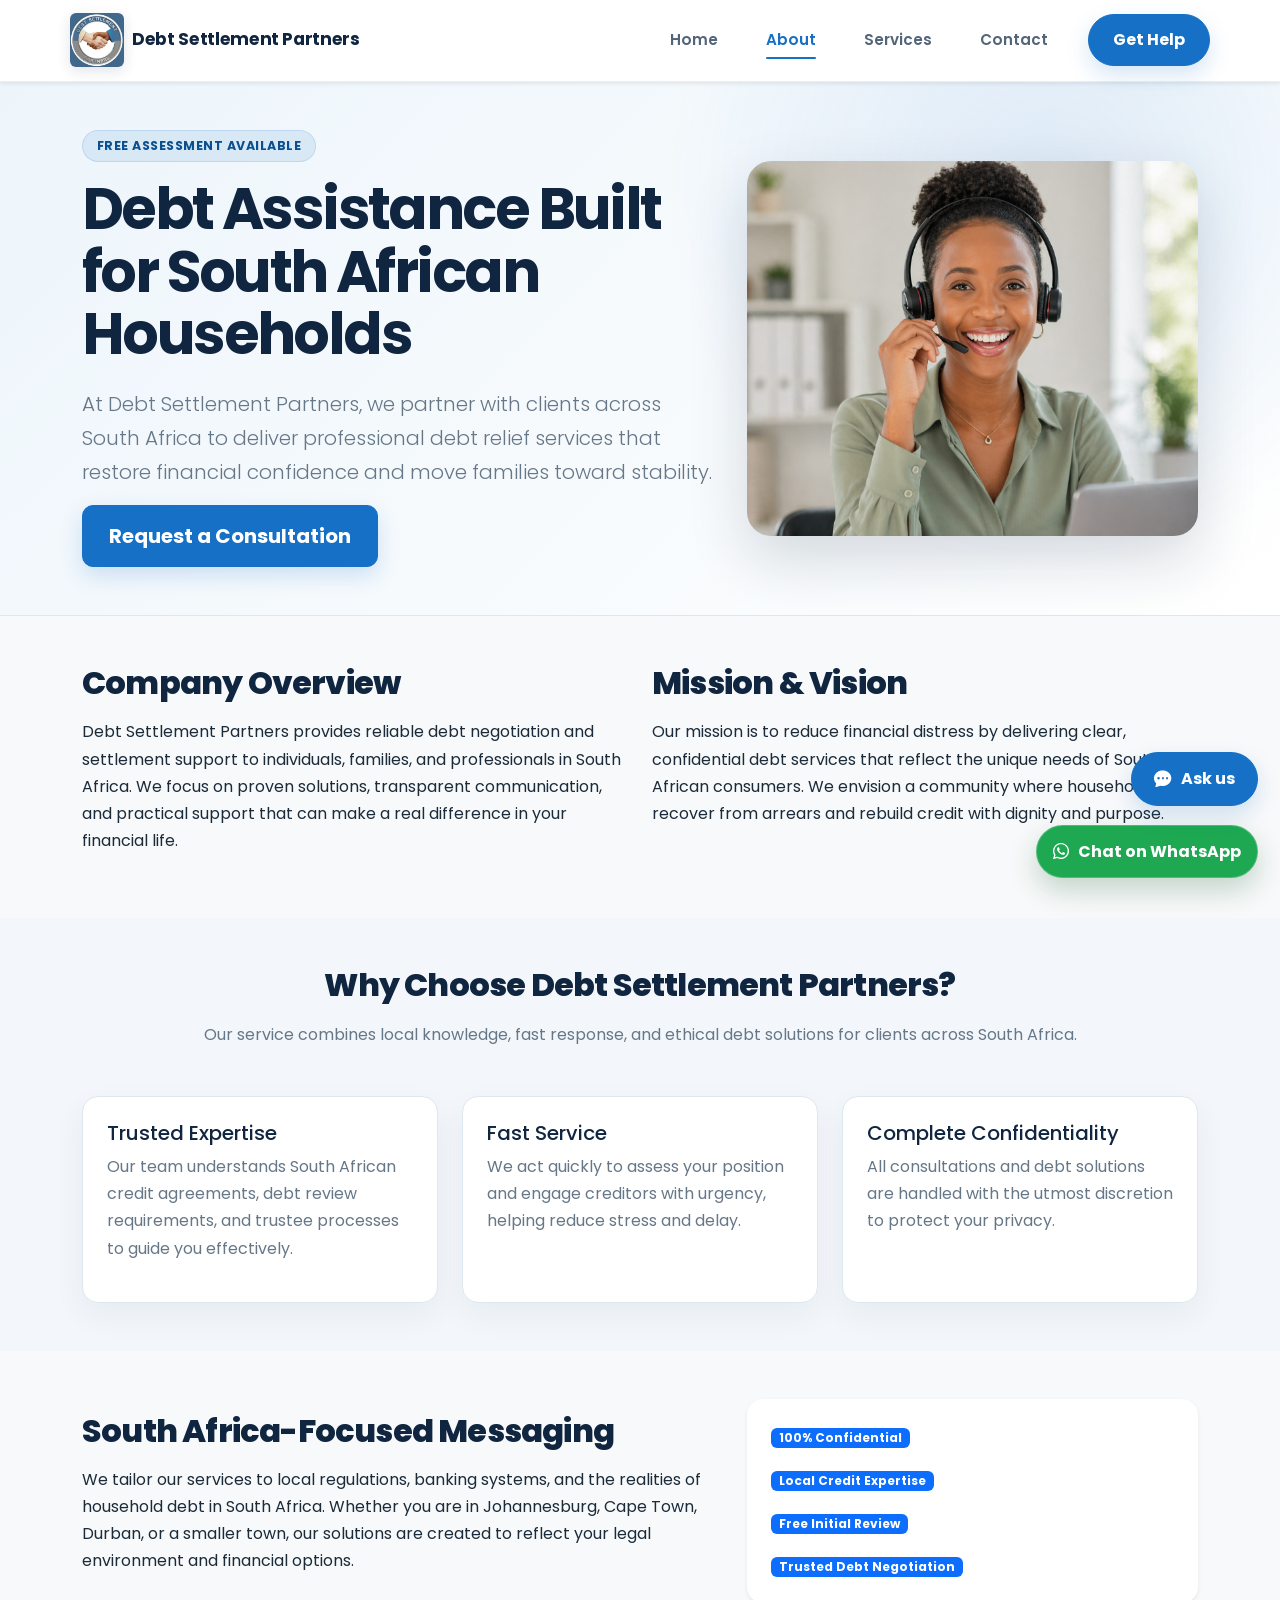
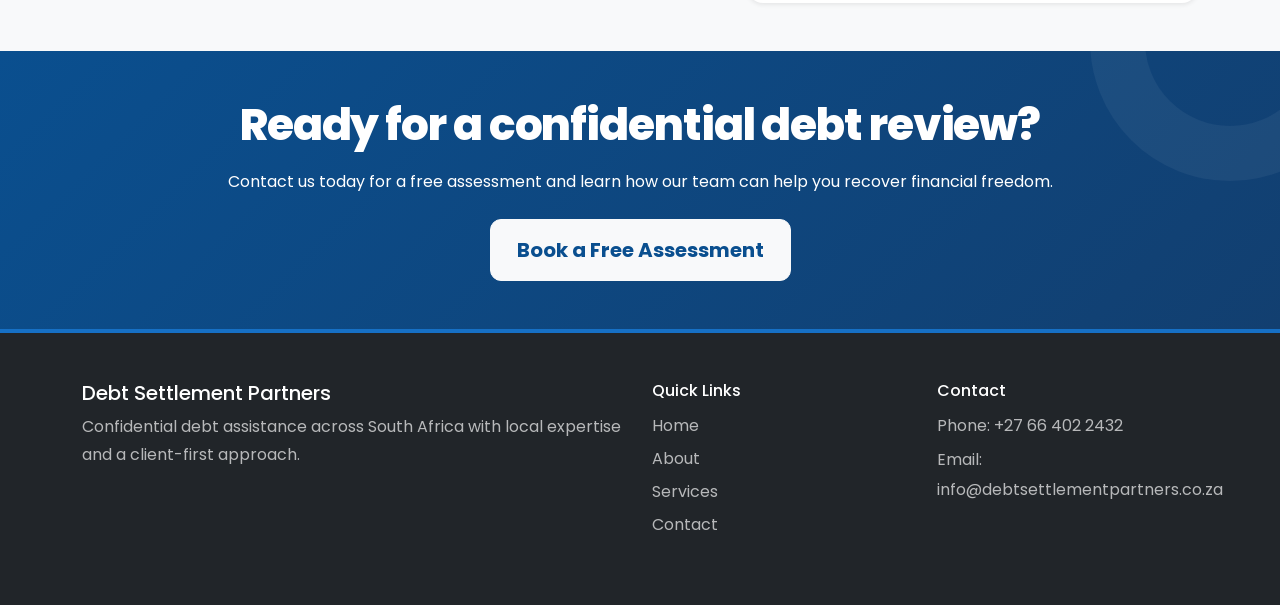
<file: about.html>
<!DOCTYPE html>
<html lang="en">
<head>
  <meta charset="UTF-8">
  <meta name="viewport" content="width=device-width, initial-scale=1.0">
  <title>About Us | Debt Settlement Partners</title>
  <link rel="icon" type="image/png" href="./images/favicon2.png">
  <meta name="description" content="Learn about Debt Settlement Partners, South Africa's debt assistance partner offering confidential, fast, local relief through mediation and settlement services.">
  <link rel="preconnect" href="https://fonts.googleapis.com">
  <link rel="preconnect" href="https://fonts.gstatic.com" crossorigin>
  <link href="https://fonts.googleapis.com/css2?family=Poppins:wght@300;400;500;600;700&display=swap" rel="stylesheet">
  <link href="https://cdn.jsdelivr.net/npm/bootstrap@5.3.2/dist/css/bootstrap.min.css" rel="stylesheet">
  <link rel="stylesheet" href="https://cdn.jsdelivr.net/npm/bootstrap-icons@1.11.4/font/bootstrap-icons.css">
  <link rel="stylesheet" href="css/style.css">
</head>
<body>
  <header class="site-header sticky-top bg-white shadow-sm">
  <nav class="navbar navbar-expand-lg container py-2">
    
    <!-- Logo -->
    <a class="navbar-brand logo-left d-flex align-items-center fw-bold text-dark" href="index.html">
      <img src="images/Screenshot_17-4-2026_103046_debtsettlementpartners.co.za.jpeg" 
           alt="DSP Logo" 
           class="img-fluid me-2 img-fluid rounded"
           style="max-width: 60px;">
      <span>Debt Settlement Partners</span>
    </a>


    <!-- Toggle Button -->
    <button class="navbar-toggler border-0" 
            type="button" 
            data-bs-toggle="collapse" 
            data-bs-target="#mainNavbar" 
            aria-controls="mainNavbar" 
            aria-expanded="false" 
            aria-label="Toggle navigation">
      <span class="navbar-toggler-icon"></span>
    </button>

    <!-- Nav Links -->
    <div class="collapse navbar-collapse" id="mainNavbar">
      <ul class="navbar-nav ms-auto align-items-lg-center gap-lg-3">
        <li class="nav-item">
          <a class="nav-link active fw-semibold" href="index.html">Home</a>
        </li>
        <li class="nav-item">
          <a class="nav-link fw-semibold" href="about.html">About</a>
        </li>
        <li class="nav-item">
          <a class="nav-link fw-semibold" href="services.html">Services</a>
        </li>
        <li class="nav-item">
          <a class="nav-link fw-semibold" href="contact.html">Contact</a>
        </li>

        <!-- CTA Button -->
        <li class="nav-item mt-2 mt-lg-0">
          <a href="contact.html" class="btn btn-primary px-4">
            Get Help
          </a>
        </li>
      </ul>
    </div>

  </nav>
</header>

  <main>
    <section class="page-hero py-5">
  <div class="container">
    <div class="row align-items-center gy-4">
      
      <!-- TEXT -->
      <div class="col-lg-7">
        <span class="badge badge-soft-primary mb-3">Free Assessment Available</span>
        <h1 class="display-5 fw-bold">Debt Assistance Built for South African Households</h1>
        <p class="lead text-muted">
          At Debt Settlement Partners, we partner with clients across South Africa to deliver professional debt relief services that restore financial confidence and move families toward stability.
        </p>
        <a href="contact.html" class="btn btn-primary btn-lg">Request a Consultation</a>
      </div>

      <!-- IMAGE -->
      <div class="col-lg-5 text-center">
        <img src="images/callcenter lady.png" class="img-fluid modern-img" alt="Customer Support">
      </div>

    </div>
  </div>
</section>

    <section class="company-overview py-5 bg-light">
      <div class="container">
        <div class="row gy-4">
          <div class="col-lg-6">
            <h2>Company Overview</h2>
            <p>Debt Settlement Partners provides reliable debt negotiation and settlement support to individuals, families, and professionals in South Africa. We focus on proven solutions, transparent communication, and practical support that can make a real difference in your financial life.</p>
          </div>
          <div class="col-lg-6">
            <h2>Mission &amp; Vision</h2>
            <p>Our mission is to reduce financial distress by delivering clear, confidential debt services that reflect the unique needs of South African consumers. We envision a community where households can recover from arrears and rebuild credit with dignity and purpose.</p>
          </div>
        </div>
      </div>
    </section>

    <section class="why-choose-us py-5">
      <div class="container">
        <div class="text-center mb-5">
          <h2>Why Choose Debt Settlement Partners?</h2>
          <p class="text-muted">Our service combines local knowledge, fast response, and ethical debt solutions for clients across South Africa.</p>
        </div>
        <div class="row g-4">
          <div class="col-md-4">
            <div class="info-card p-4 rounded-4 shadow-sm h-100">
              <h3 class="h5">Trusted Expertise</h3>
              <p>Our team understands South African credit agreements, debt review requirements, and trustee processes to guide you effectively.</p>
            </div>
          </div>
          <div class="col-md-4">
            <div class="info-card p-4 rounded-4 shadow-sm h-100">
              <h3 class="h5">Fast Service</h3>
              <p>We act quickly to assess your position and engage creditors with urgency, helping reduce stress and delay.</p>
            </div>
          </div>
          <div class="col-md-4">
            <div class="info-card p-4 rounded-4 shadow-sm h-100">
              <h3 class="h5">Complete Confidentiality</h3>
              <p>All consultations and debt solutions are handled with the utmost discretion to protect your privacy.</p>
            </div>
          </div>
        </div>
      </div>
    </section>

    <section class="south-africa-focus py-5 bg-light">
      <div class="container">
        <div class="row align-items-center gy-4">
          <div class="col-lg-7">
            <h2>South Africa-Focused Messaging</h2>
            <p>We tailor our services to local regulations, banking systems, and the realities of household debt in South Africa. Whether you are in Johannesburg, Cape Town, Durban, or a smaller town, our solutions are created to reflect your legal environment and financial options.</p>
          </div>
          <div class="col-lg-5">
            <div class="badge-list p-4 rounded-4 shadow-sm bg-white">
              <div class="mb-3">
                <span class="badge bg-primary">100% Confidential</span>
              </div>
              <div class="mb-3">
                <span class="badge bg-primary">Local Credit Expertise</span>
              </div>
              <div class="mb-3">
                <span class="badge bg-primary">Free Initial Review</span>
              </div>
              <div>
                <span class="badge bg-primary">Trusted Debt Negotiation</span>
              </div>
            </div>
          </div>
        </div>
      </div>
    </section>

    <section class="conversion-banner py-5 text-white text-center">
      <div class="container">
        <h2>Ready for a confidential debt review?</h2>
        <p class="mb-4">Contact us today for a free assessment and learn how our team can help you recover financial freedom.</p>
        <a href="contact.html" class="btn btn-light btn-lg">Book a Free Assessment</a>
      </div>
    </section>
  </main>

  <footer class="site-footer py-5 bg-dark text-white">
    <div class="container">
      <div class="row gy-4">
        <div class="col-md-6">
          <h3 class="h5">Debt Settlement Partners</h3>
          <p>Confidential debt assistance across South Africa with local expertise and a client-first approach.</p>
        </div>
        <div class="col-md-3">
          <h4 class="h6">Quick Links</h4>
          <ul class="list-unstyled">
            <li><a href="index.html" class="footer-link">Home</a></li>
            <li><a href="about.html" class="footer-link">About</a></li>
            <li><a href="services.html" class="footer-link">Services</a></li>
            <li><a href="contact.html" class="footer-link">Contact</a></li>
          </ul>
        </div>
        <div class="col-md-3">
          <h4 class="h6">Contact</h4>
          <p class="mb-1">Phone: <a href="tel:+27664022432" class="footer-link">+27 66 402 2432</a></p>
          <p class="mb-0">Email: <a href="mailto:info@debtsettlementpartners.co.za" class="footer-link">info@debtsettlementpartners.co.za</a></p>
        </div>
      </div>
    </div>
  </footer>

  <a href="https://wa.me/27664022432" class="whatsapp-float" target="_blank" rel="noopener noreferrer" aria-label="Contact on WhatsApp">
    <i class="bi bi-whatsapp"></i>
    <span>Chat on WhatsApp</span>
  </a>

  <script src="https://cdn.jsdelivr.net/npm/bootstrap@5.3.2/dist/js/bootstrap.bundle.min.js"></script>
  <script src="js/script.js"></script>
</body>
</html>
</file>
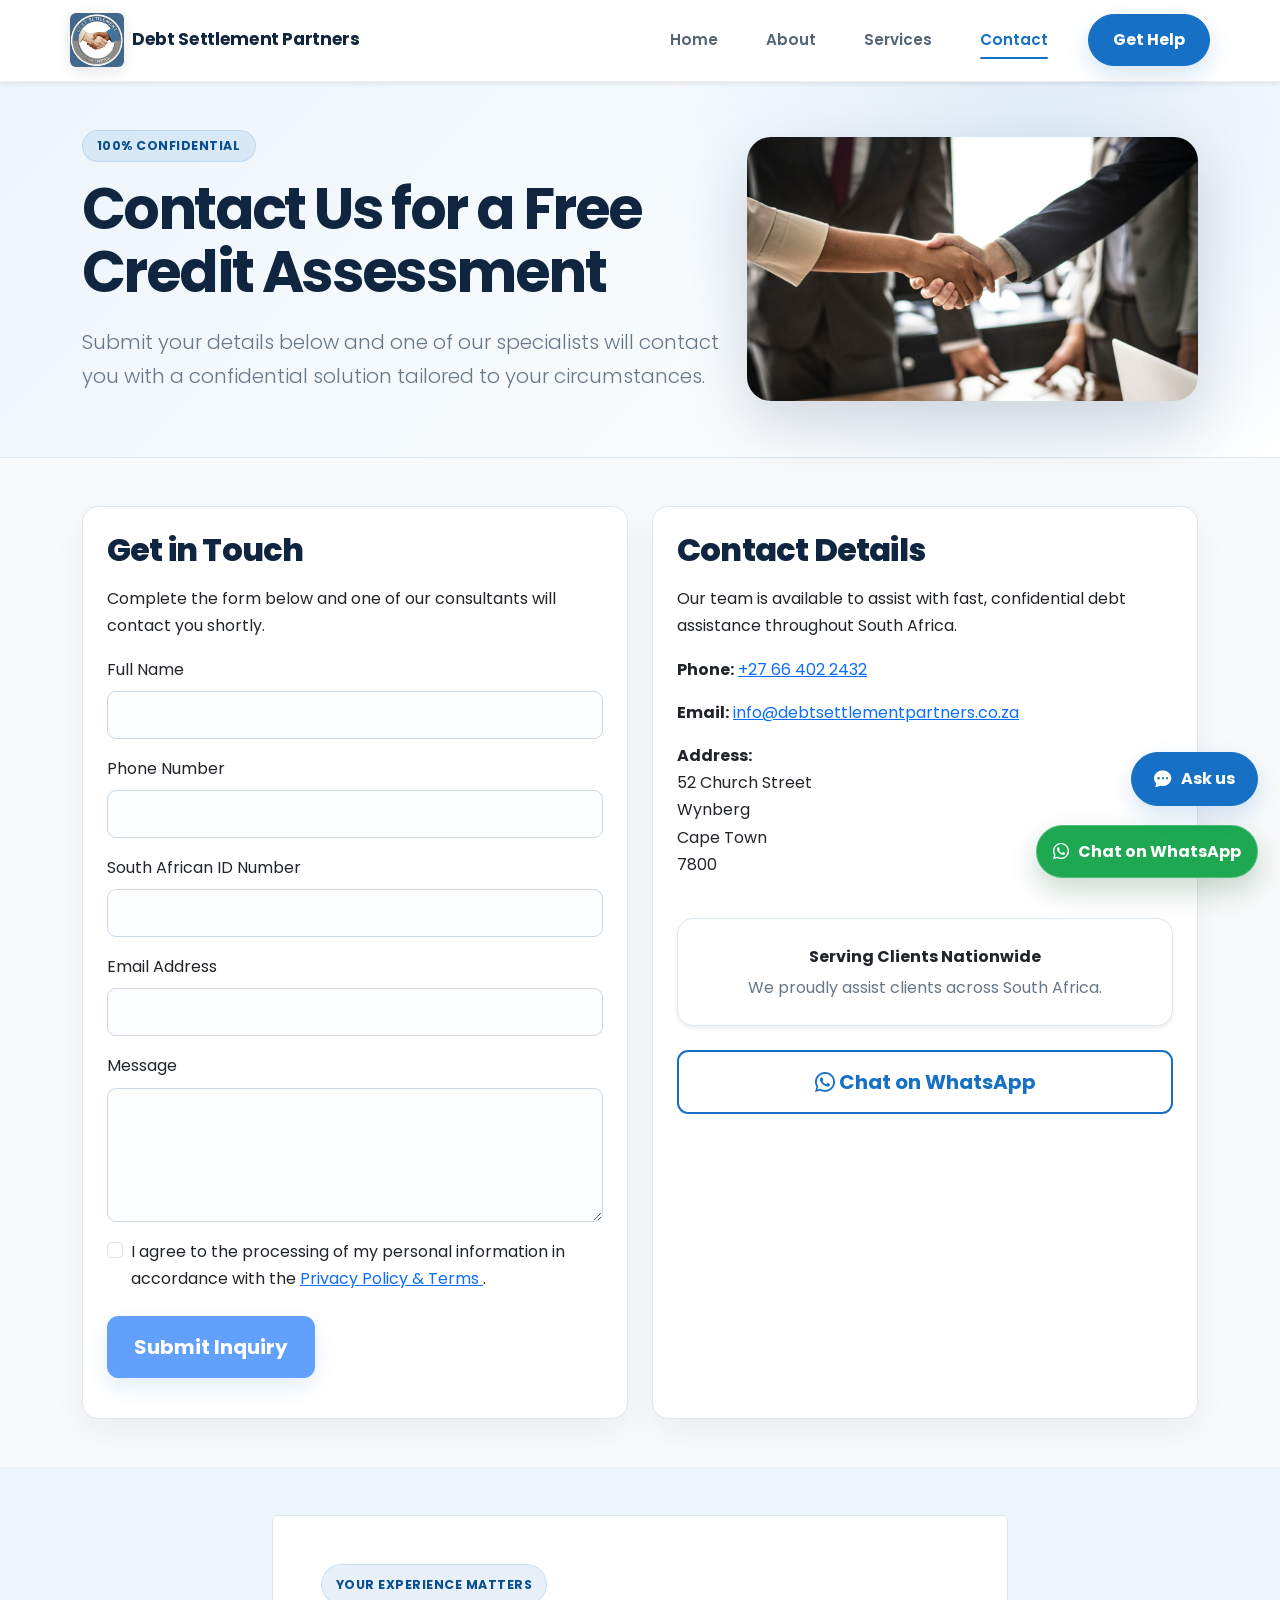
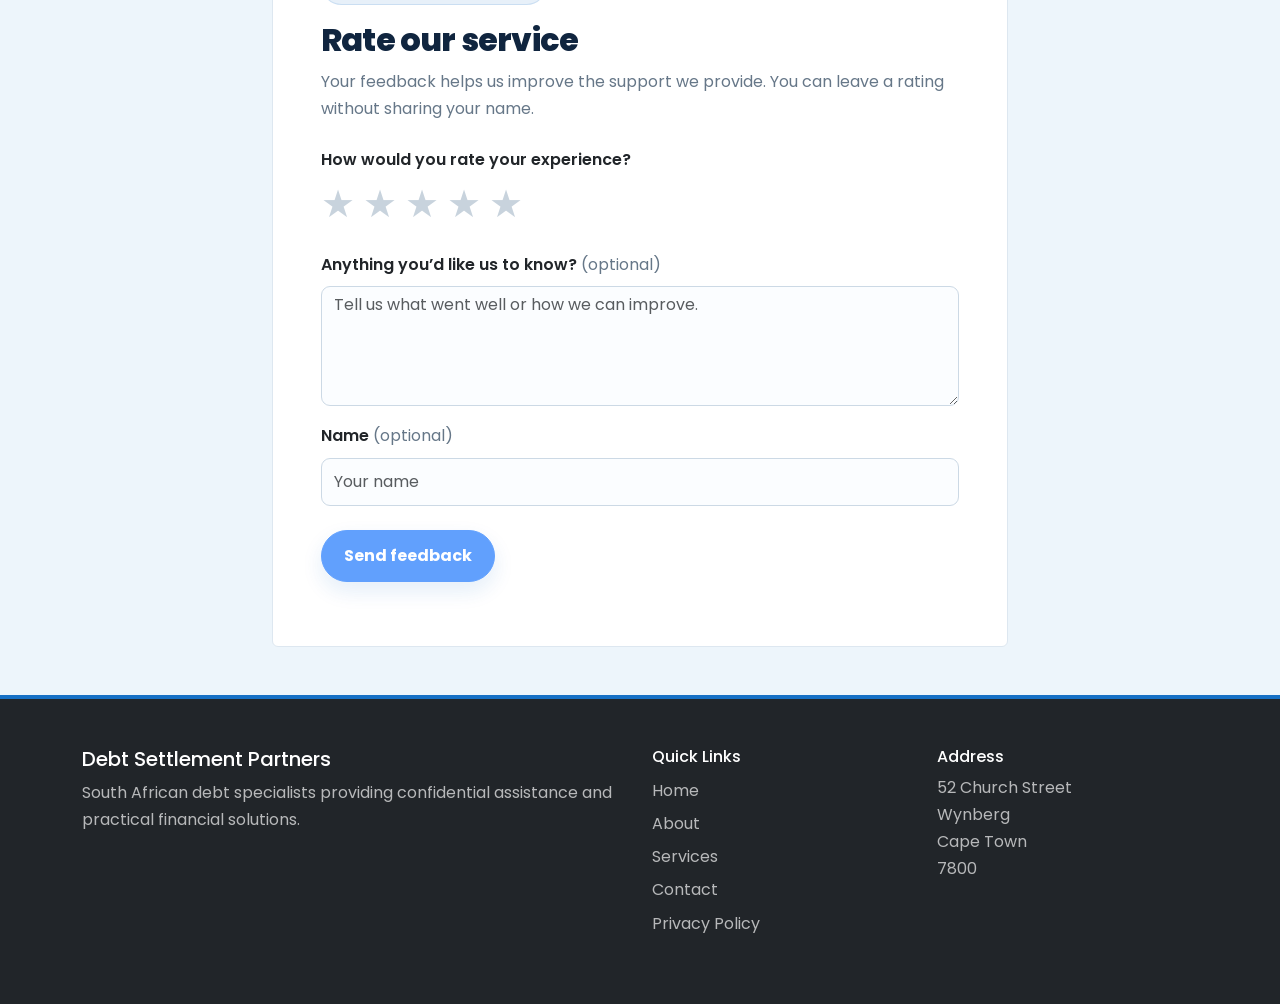
<file: contact.html>
<!DOCTYPE html>
<html lang="en">
<head>
  <meta charset="UTF-8">
  <meta name="viewport" content="width=device-width, initial-scale=1.0">
  <title>Contact | Debt Settlement Partners</title>

  <link rel="icon" type="image/png" href="./images/favicon2.png">

  <meta name="description" content="Contact Debt Settlement Partners to schedule a free debt assessment in South Africa. Secure, confidential debt advice and support.">

  <link rel="preconnect" href="https://fonts.googleapis.com">
  <link rel="preconnect" href="https://fonts.gstatic.com" crossorigin>

  <link href="https://fonts.googleapis.com/css2?family=Poppins:wght@300;400;500;600;700&display=swap" rel="stylesheet">

  <link href="https://cdn.jsdelivr.net/npm/bootstrap@5.3.2/dist/css/bootstrap.min.css" rel="stylesheet">

  <link rel="stylesheet" href="https://cdn.jsdelivr.net/npm/bootstrap-icons@1.11.4/font/bootstrap-icons.css">

  <link rel="stylesheet" href="css/style.css">
</head>

<body>

<header class="site-header sticky-top bg-white shadow-sm">

  <nav class="navbar navbar-expand-lg container py-2">

    <a class="navbar-brand logo-left d-flex align-items-center fw-bold text-dark" href="index.html">

      <img src="images/Screenshot_17-4-2026_103046_debtsettlementpartners.co.za.jpeg"
           alt="DSP Logo"
           class="img-fluid rounded me-2"
           style="max-width:60px;">

      <span>Debt Settlement Partners</span>

    </a>

    <button class="navbar-toggler border-0"
            type="button"
            data-bs-toggle="collapse"
            data-bs-target="#mainNavbar">

      <span class="navbar-toggler-icon"></span>

    </button>

    <div class="collapse navbar-collapse" id="mainNavbar">

      <ul class="navbar-nav ms-auto align-items-lg-center gap-lg-3">

        <li class="nav-item">
          <a class="nav-link active fw-semibold" href="index.html">Home</a>
        </li>

        <li class="nav-item">
          <a class="nav-link fw-semibold" href="about.html">About</a>
        </li>

        <li class="nav-item">
          <a class="nav-link fw-semibold" href="services.html">Services</a>
        </li>

        <li class="nav-item">
          <a class="nav-link fw-semibold" href="contact.html">Contact</a>
        </li>

        <li class="nav-item mt-2 mt-lg-0">
          <a href="contact.html" class="btn btn-primary px-4">
            Get Help
          </a>
        </li>

      </ul>

    </div>

  </nav>

</header>

<main>

<section class="page-hero py-5">

<div class="container">

<div class="row align-items-center gy-4">

<div class="col-lg-7">

<span class="badge badge-soft-primary mb-3">
100% Confidential
</span>

<h1 class="display-5 fw-bold">
Contact Us for a Free Credit Assessment
</h1>

<p class="lead text-muted">

Submit your details below and one of our specialists will contact you
with a confidential solution tailored to your circumstances.

</p>

</div>

<div class="col-lg-5 text-center">

<img src="images/the-81-rules-of-handshake-etiquette.jpg"
     class="img-fluid modern-img"
     alt="Customer Support">

</div>

</div>

</div>

</section>

<section class="contact-section py-5 bg-light">

<div class="container">

<div class="row g-4">

<div class="col-lg-6">

<div class="card rounded-4 shadow-sm p-4 h-100">

<h2>Get in Touch</h2>

<p>
Complete the form below and one of our consultants will contact you shortly.
</p>

<form id="leadForm"
      action="https://formspree.io/f/mwvaoead"
      method="POST">

<div class="mb-3">

<label class="form-label">Full Name</label>

<input
type="text"
class="form-control"
name="name"
required>

</div>

<div class="mb-3">

<label class="form-label">Phone Number</label>

<input
type="tel"
class="form-control"
name="phone"
required>

</div>

<div class="mb-3">

<label class="form-label">
South African ID Number
</label>

<input
type="text"
class="form-control"
name="id_number"
required>

</div>

<div class="mb-3">

<label class="form-label">
Email Address
</label>

<input
type="email"
class="form-control"
name="email"
required>

</div>

<div class="mb-3">

<label class="form-label">
Message
</label>

<textarea
class="form-control"
name="message"
rows="5"
required></textarea>

</div>

<input type="hidden"
name="_subject"
value="New Debt Settlement Partners Lead">

<input type="hidden"
name="_captcha"
value="false">

<div class="form-check mb-4">

<input
class="form-check-input"
type="checkbox"
id="consentCheck"
required>

<label class="form-check-label" for="consentCheck">

I agree to the processing of my personal information in accordance
with the
<a href="privacy.html">
Privacy Policy & Terms
</a>.

</label>

</div>

<button
type="submit"
id="submitBtn"
class="btn btn-primary btn-lg"
disabled>

Submit Inquiry

</button>

<div id="formMessage" class="mt-3"></div>

</form>

</div>

</div>
          <div class="col-lg-6">

            <div class="card rounded-4 shadow-sm p-4 h-100">

              <h2>Contact Details</h2>

              <p>
                Our team is available to assist with fast, confidential debt
                assistance throughout South Africa.
              </p>

              <ul class="list-unstyled">

                <li class="mb-3">
                  <strong>Phone:</strong>
                  <a href="tel:+27664022432">+27 66 402 2432</a>
                </li>

                <li class="mb-3">
                  <strong>Email:</strong>
                  <a href="mailto:info@debtsettlementpartners.co.za">
                    info@debtsettlementpartners.co.za
                  </a>
                </li>

                <li>
                  <strong>Address:</strong><br>
                  52 Church Street<br>
                  Wynberg<br>
                  Cape Town<br>
                  7800
                </li>

              </ul>

              <div class="map-placeholder rounded-4 mt-4 p-4 bg-white text-center shadow-sm">

                <p class="fw-bold mb-1">
                  Serving Clients Nationwide
                </p>

                <p class="text-muted mb-0">
                  We proudly assist clients across South Africa.
                </p>

              </div>

              <a href="https://wa.me/27664022432"
                 class="btn btn-outline-primary btn-lg mt-4"
                 target="_blank">

                <i class="bi bi-whatsapp"></i>
                Chat on WhatsApp

              </a>

            </div>

          </div>

        </div>

      </div>

    </section>

    <section id="rate-service" class="rating-section py-5">
      <div class="container">
        <div class="row justify-content-center">
          <div class="col-lg-8">
            <div class="card rating-card p-4 p-md-5">
              <span class="badge-soft-primary align-self-start mb-3">Your experience matters</span>
              <h2>Rate our service</h2>
              <p class="text-muted mb-4">Your feedback helps us improve the support we provide. You can leave a rating without sharing your name.</p>

              <form id="serviceRatingForm"
                    action="https://formspree.io/f/mwvaoead"
                    method="POST">
                <fieldset class="mb-4">
                  <legend class="form-label fw-semibold">How would you rate your experience?</legend>
                  <div class="rating-options" role="radiogroup" aria-label="Service rating">
                    <label class="rating-option" data-rating="1" for="rating-1">
                      <input id="rating-1" type="radio" name="rating" value="1 star" required>
                      <span class="rating-star" aria-hidden="true">★</span><span class="visually-hidden">1 star</span>
                    </label>
                    <label class="rating-option" data-rating="2" for="rating-2">
                      <input id="rating-2" type="radio" name="rating" value="2 stars" required>
                      <span class="rating-star" aria-hidden="true">★</span><span class="visually-hidden">2 stars</span>
                    </label>
                    <label class="rating-option" data-rating="3" for="rating-3">
                      <input id="rating-3" type="radio" name="rating" value="3 stars" required>
                      <span class="rating-star" aria-hidden="true">★</span><span class="visually-hidden">3 stars</span>
                    </label>
                    <label class="rating-option" data-rating="4" for="rating-4">
                      <input id="rating-4" type="radio" name="rating" value="4 stars" required>
                      <span class="rating-star" aria-hidden="true">★</span><span class="visually-hidden">4 stars</span>
                    </label>
                    <label class="rating-option" data-rating="5" for="rating-5">
                      <input id="rating-5" type="radio" name="rating" value="5 stars" required>
                      <span class="rating-star" aria-hidden="true">★</span><span class="visually-hidden">5 stars</span>
                    </label>
                  </div>
                </fieldset>

                <div class="mb-3">
                  <label class="form-label fw-semibold" for="ratingFeedback">Anything you’d like us to know? <span class="text-muted fw-normal">(optional)</span></label>
                  <textarea id="ratingFeedback" class="form-control" name="feedback" rows="4" placeholder="Tell us what went well or how we can improve."></textarea>
                </div>

                <div class="mb-4">
                  <label class="form-label fw-semibold" for="ratingName">Name <span class="text-muted fw-normal">(optional)</span></label>
                  <input id="ratingName" class="form-control" type="text" name="name" autocomplete="name" placeholder="Your name">
                </div>

                <input type="hidden" name="_subject" value="New Debt Settlement Partners Service Rating">
                <input type="hidden" name="_captcha" value="false">
                <button id="ratingSubmitBtn" type="submit" class="btn btn-primary" disabled>Send feedback</button>
                <div id="ratingFormMessage" class="mt-3" role="status" aria-live="polite"></div>
              </form>
            </div>
          </div>
        </div>
      </div>
    </section>

</main>

<footer class="site-footer py-5 bg-dark text-white">

<div class="container">

<div class="row gy-4">

<div class="col-md-6">

<h3 class="h5">
Debt Settlement Partners
</h3>

<p>

South African debt specialists providing confidential assistance and
practical financial solutions.

</p>

</div>

<div class="col-md-3">

<h4 class="h6">
Quick Links
</h4>

<ul class="list-unstyled">

<li><a class="footer-link" href="index.html">Home</a></li>

<li><a class="footer-link" href="about.html">About</a></li>

<li><a class="footer-link" href="services.html">Services</a></li>

<li><a class="footer-link" href="contact.html">Contact</a></li>

<li><a class="footer-link" href="privacy.html">Privacy Policy</a></li>

</ul>

</div>

<div class="col-md-3">

<h4 class="h6">
Address
</h4>

<p>

52 Church Street<br>

Wynberg<br>

Cape Town<br>

7800

</p>

</div>

</div>

</div>

</footer>

<a href="https://wa.me/27664022432"
class="whatsapp-float"
target="_blank">

<i class="bi bi-whatsapp"></i>

<span>Chat on WhatsApp</span>

</a>

<script src="https://cdn.jsdelivr.net/npm/bootstrap@5.3.2/dist/js/bootstrap.bundle.min.js"></script>

<script src="js/script.js"></script>

</body>
</html>
</file>
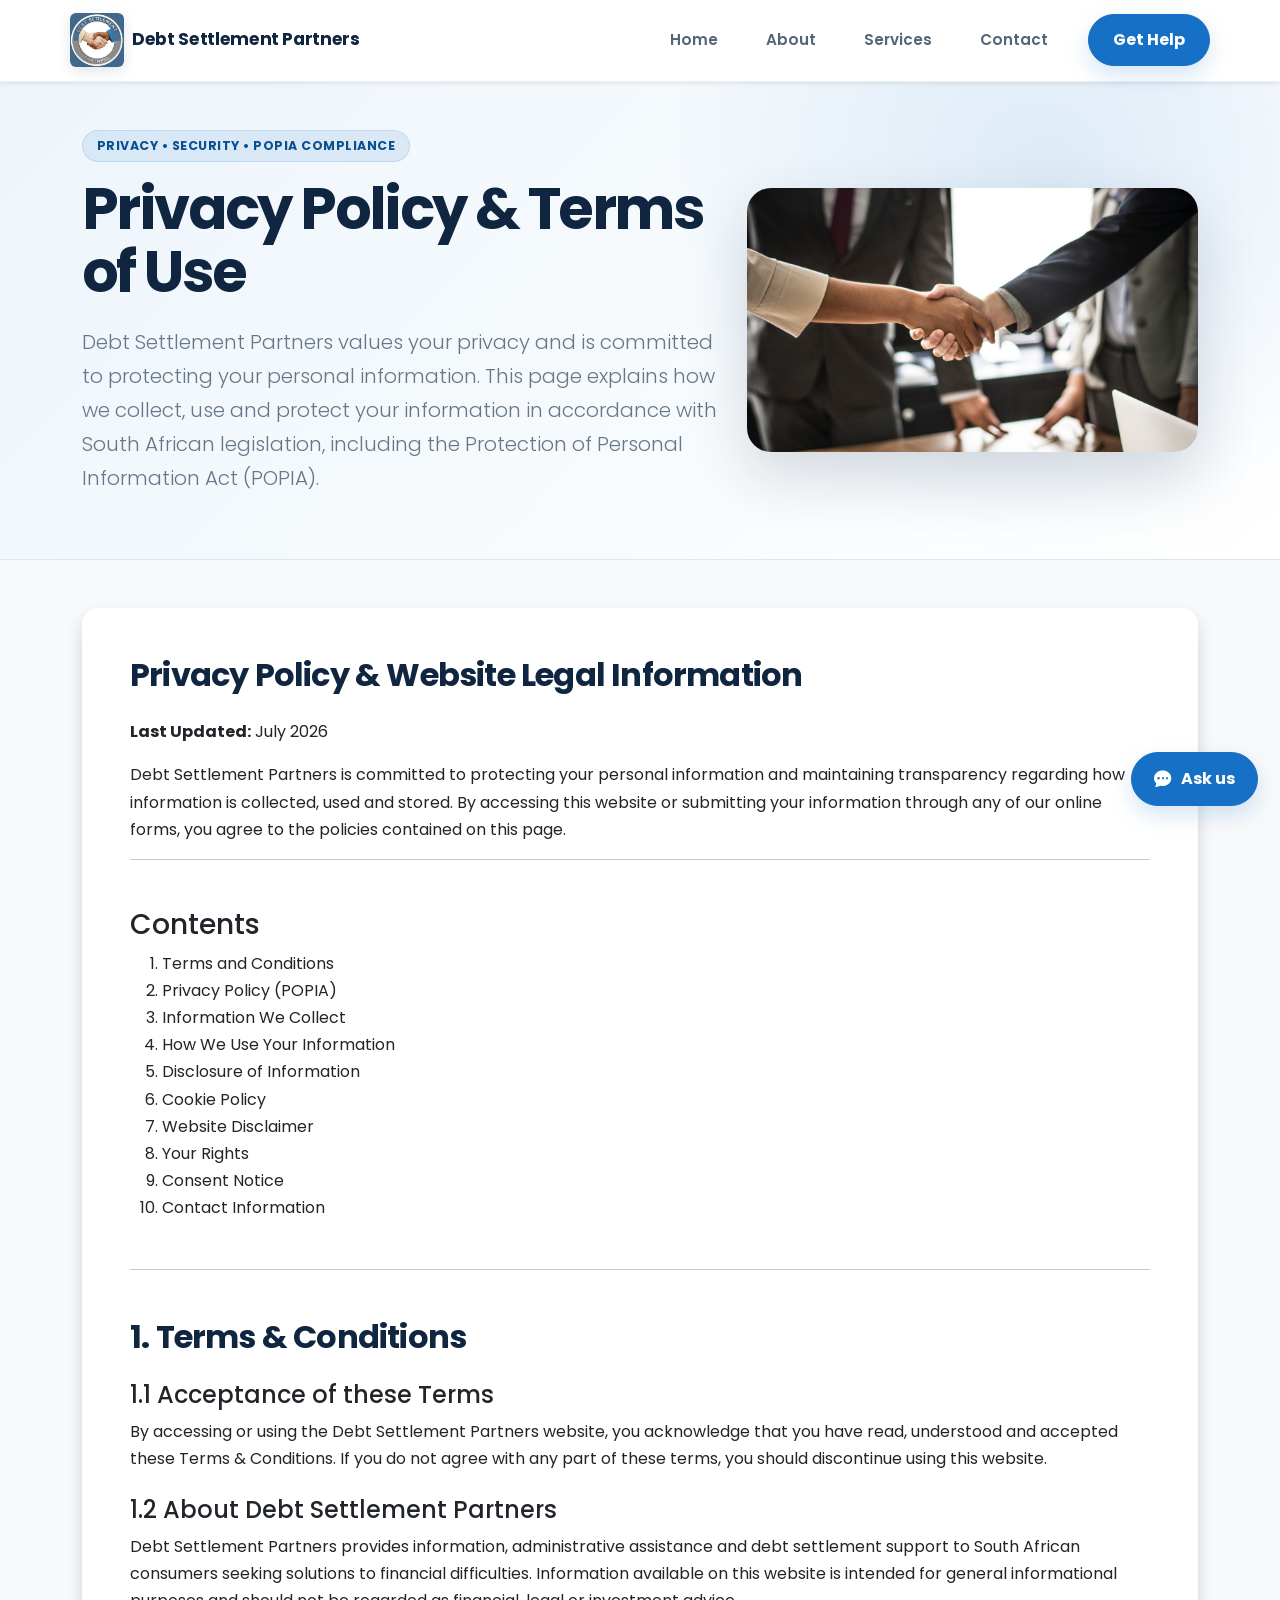
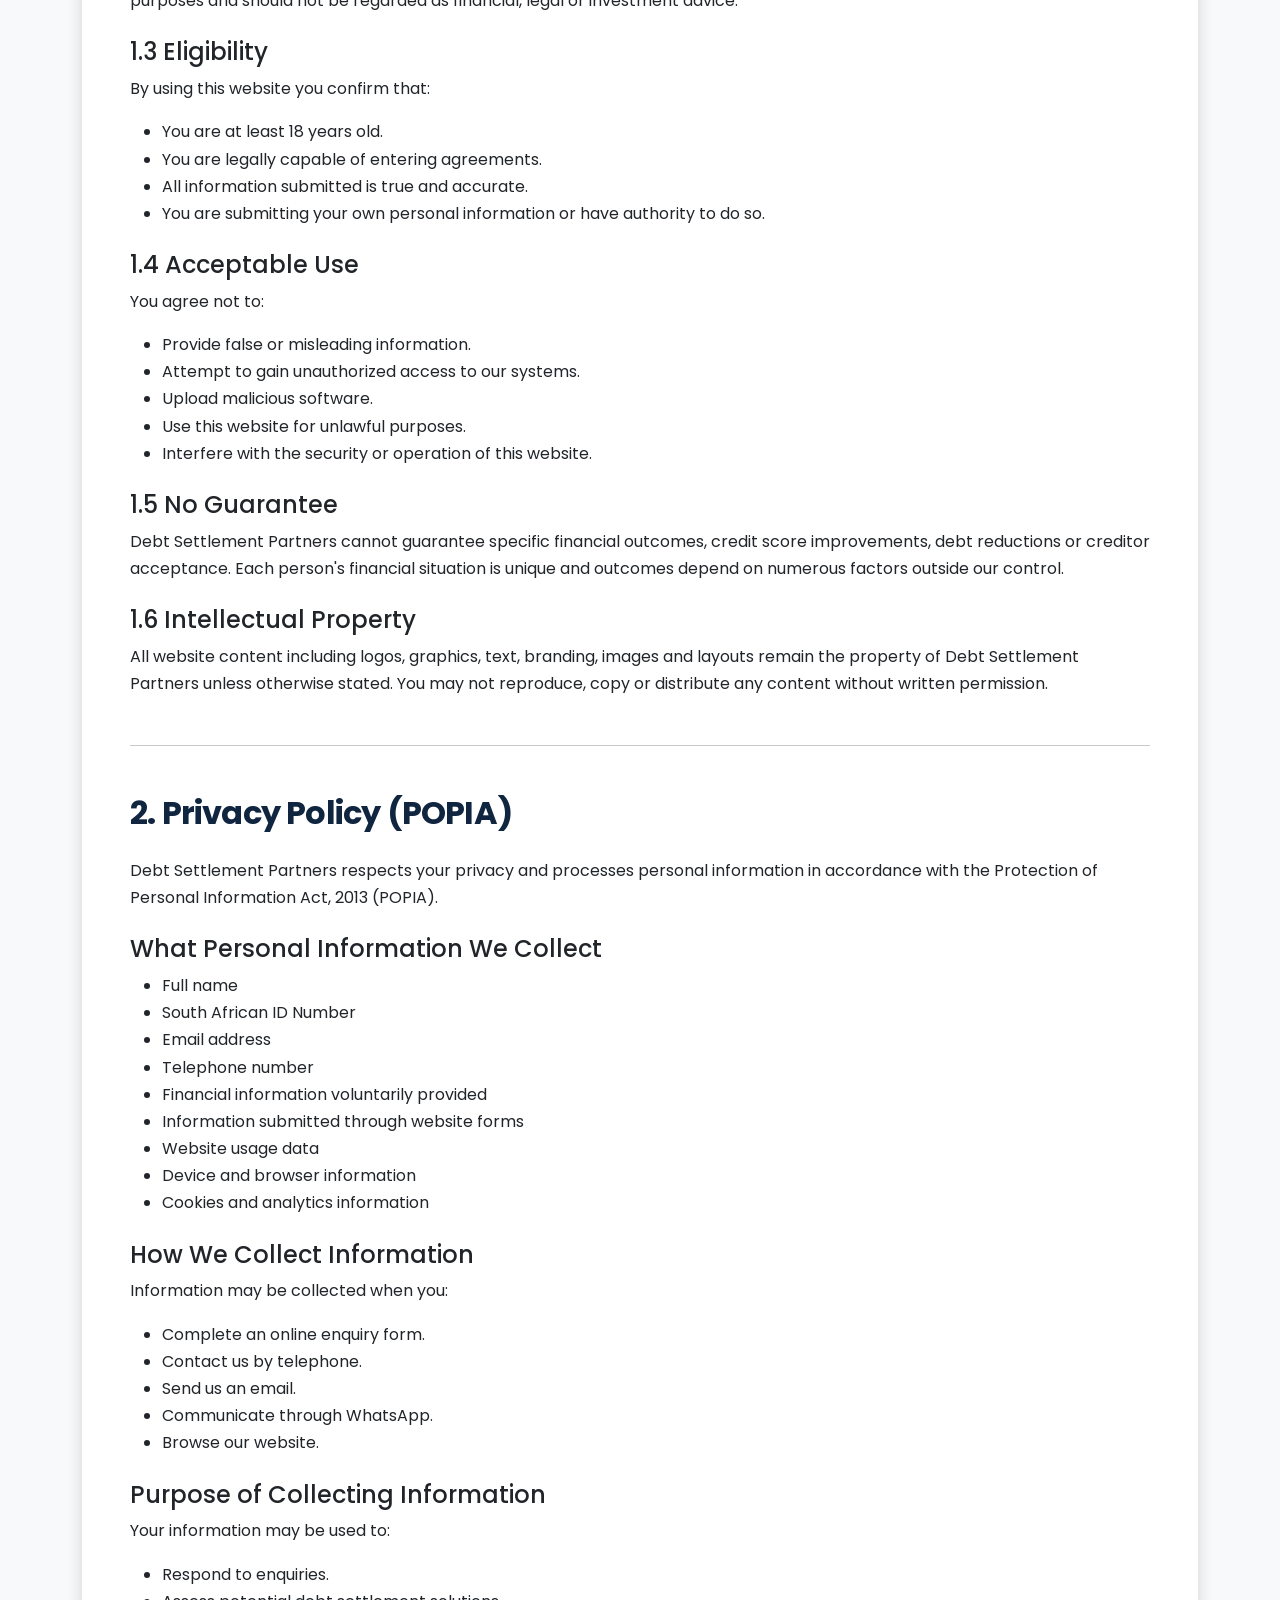
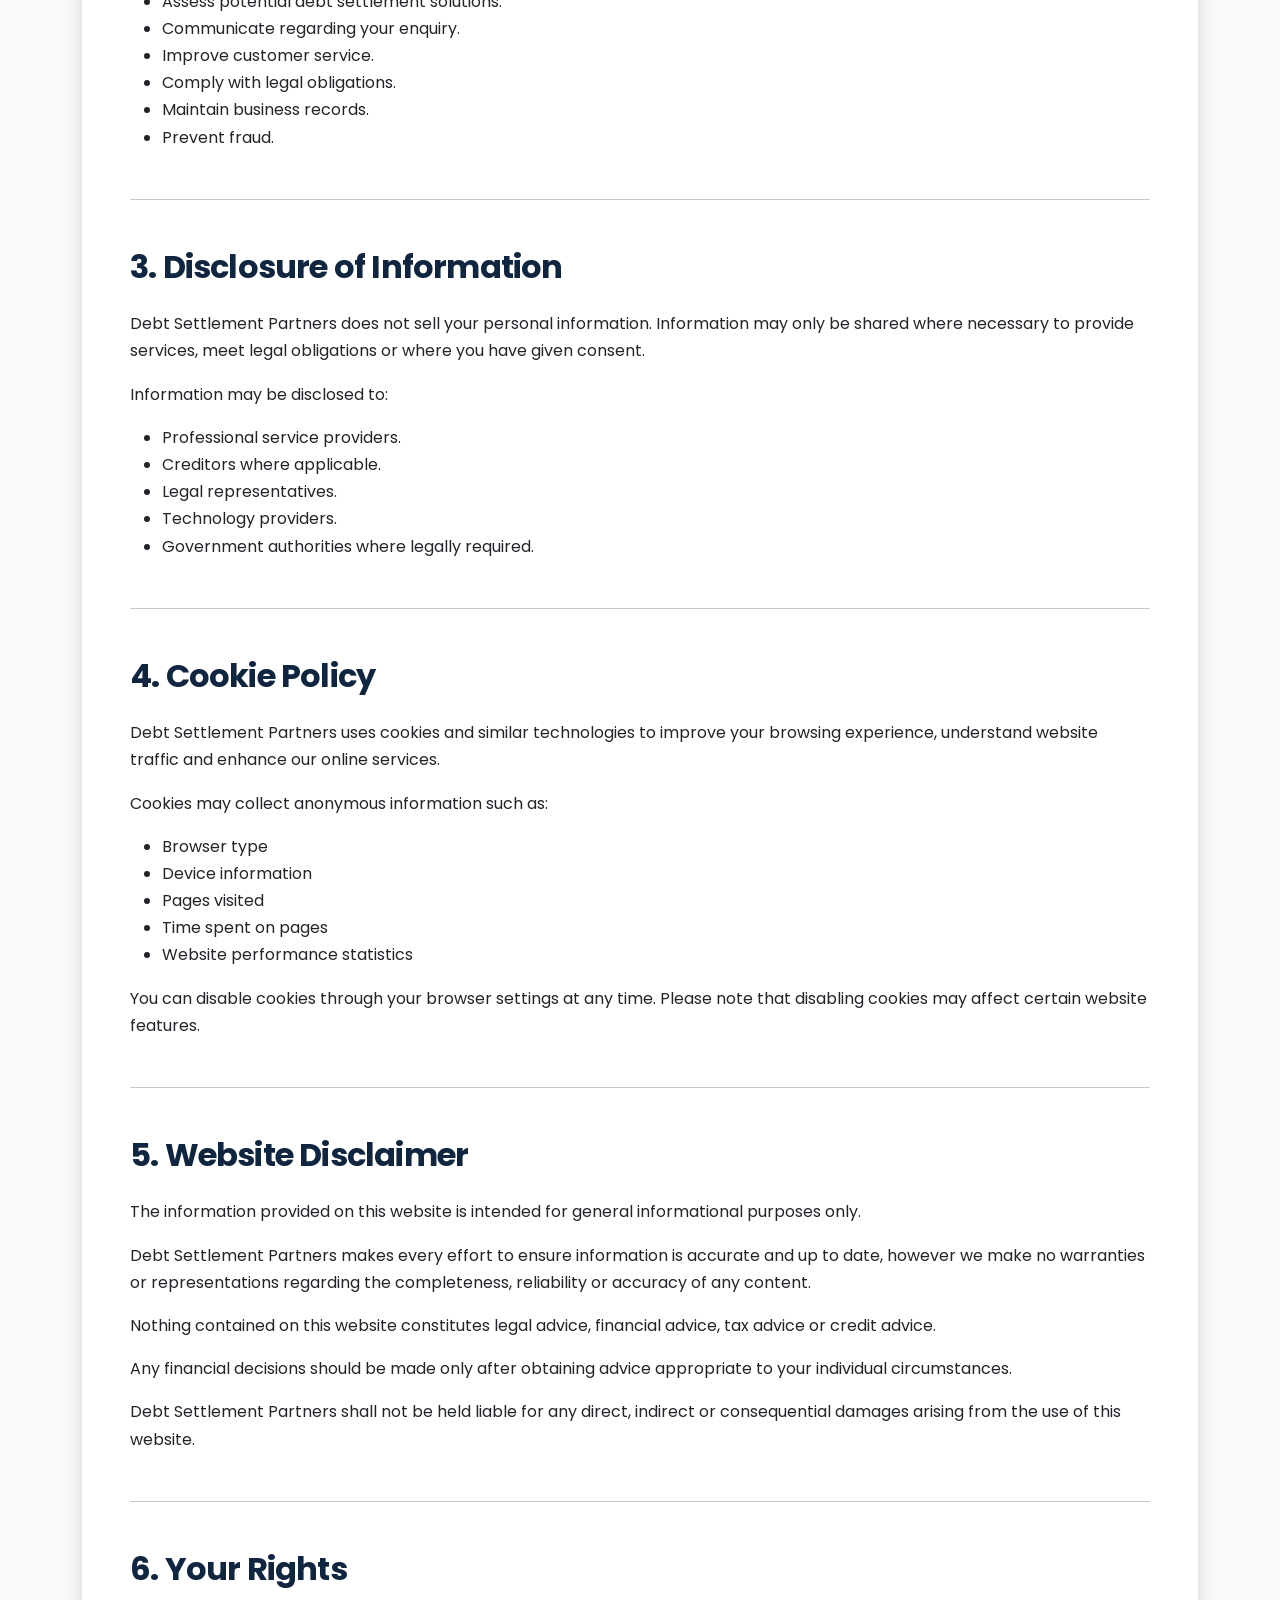
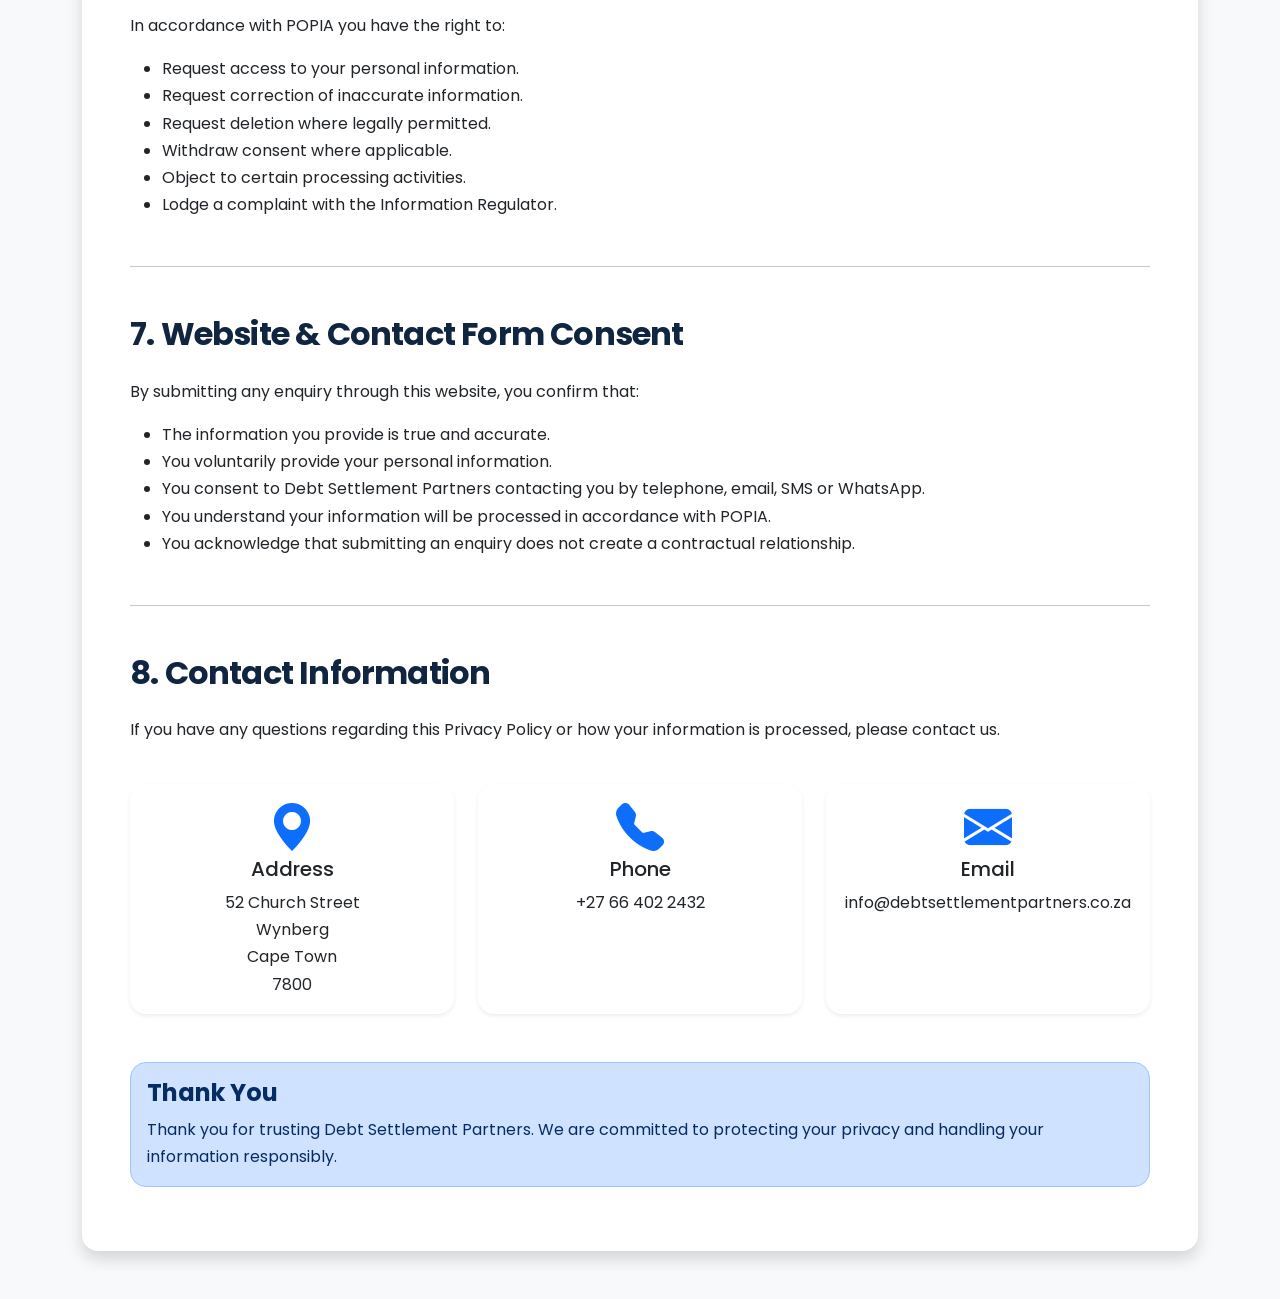
<file: privacy.html>
<!DOCTYPE html>
<html lang="en">
<head>
    <meta charset="UTF-8">
    <meta name="viewport" content="width=device-width, initial-scale=1.0">

    <title>Privacy Policy | Debt Settlement Partners</title>

    <meta name="description" content="Read the Privacy Policy, Terms & Conditions and Website Disclaimer for Debt Settlement Partners. We are committed to protecting your personal information in accordance with South African law and POPIA.">

    <link rel="icon" type="image/png" href="./images/favicon2.png">

    <!-- Google Fonts -->
    <link rel="preconnect" href="https://fonts.googleapis.com">
    <link rel="preconnect" href="https://fonts.gstatic.com" crossorigin>
    <link href="https://fonts.googleapis.com/css2?family=Poppins:wght@300;400;500;600;700&display=swap" rel="stylesheet">

    <!-- Bootstrap -->
    <link href="https://cdn.jsdelivr.net/npm/bootstrap@5.3.2/dist/css/bootstrap.min.css" rel="stylesheet">

    <!-- Bootstrap Icons -->
    <link rel="stylesheet" href="https://cdn.jsdelivr.net/npm/bootstrap-icons@1.11.4/font/bootstrap-icons.css">

    <!-- Your CSS -->
    <link rel="stylesheet" href="css/style.css">
</head>

<body>

<header class="site-header sticky-top bg-white shadow-sm">
    <nav class="navbar navbar-expand-lg container py-2">

        <a class="navbar-brand logo-left d-flex align-items-center fw-bold text-dark" href="index.html">
            <img src="images/Screenshot_17-4-2026_103046_debtsettlementpartners.co.za.jpeg"
                 class="img-fluid rounded me-2"
                 style="max-width:60px;"
                 alt="Debt Settlement Partners">

            <span>Debt Settlement Partners</span>
        </a>

        <button class="navbar-toggler border-0"
                type="button"
                data-bs-toggle="collapse"
                data-bs-target="#mainNavbar">

            <span class="navbar-toggler-icon"></span>

        </button>

        <div class="collapse navbar-collapse" id="mainNavbar">

            <ul class="navbar-nav ms-auto align-items-lg-center gap-lg-3">

                <li class="nav-item">
                    <a class="nav-link fw-semibold" href="index.html">Home</a>
                </li>

                <li class="nav-item">
                    <a class="nav-link fw-semibold" href="about.html">About</a>
                </li>

                <li class="nav-item">
                    <a class="nav-link fw-semibold" href="services.html">Services</a>
                </li>

                <li class="nav-item">
                    <a class="nav-link fw-semibold" href="contact.html">Contact</a>
                </li>

                <li class="nav-item mt-2 mt-lg-0">
                    <a href="contact.html" class="btn btn-primary px-4">
                        Get Help
                    </a>
                </li>

            </ul>

        </div>

    </nav>
</header>

<!-- HERO -->

<section class="page-hero py-5">

    <div class="container">

        <div class="row align-items-center gy-4">

            <div class="col-lg-7">

                <span class="badge badge-soft-primary mb-3">
                    Privacy • Security • POPIA Compliance
                </span>

                <h1 class="display-5 fw-bold">
                    Privacy Policy & Terms of Use
                </h1>

                <p class="lead text-muted">

                    Debt Settlement Partners values your privacy and is committed
                    to protecting your personal information. This page explains
                    how we collect, use and protect your information in accordance
                    with South African legislation, including the Protection of
                    Personal Information Act (POPIA).

                </p>

            </div>

            <div class="col-lg-5 text-center">

                <img src="images/the-81-rules-of-handshake-etiquette.jpg"
                     class="img-fluid modern-img"
                     alt="Privacy Policy">

            </div>

        </div>

    </div>

</section>

<!-- CONTENT -->

<section class="py-5 bg-light">

<div class="container">

<div class="card shadow rounded-4 border-0">

<div class="card-body p-lg-5 p-4">

<h2 class="fw-bold mb-4">
Privacy Policy & Website Legal Information
</h2>

<p>

<strong>Last Updated:</strong> July 2026

</p>

<p>

Debt Settlement Partners is committed to protecting your personal
information and maintaining transparency regarding how information
is collected, used and stored.

By accessing this website or submitting your information through any
of our online forms, you agree to the policies contained on this page.

</p>

<hr>

<h3 class="mt-5">
Contents
</h3>

<ol>

<li>Terms and Conditions</li>

<li>Privacy Policy (POPIA)</li>

<li>Information We Collect</li>

<li>How We Use Your Information</li>

<li>Disclosure of Information</li>

<li>Cookie Policy</li>

<li>Website Disclaimer</li>

<li>Your Rights</li>

<li>Consent Notice</li>

<li>Contact Information</li>

</ol>

<hr class="my-5">

<!-- ================================================= -->
<!-- 1. TERMS & CONDITIONS -->
<!-- ================================================= -->

<h2 class="fw-bold mb-4">
    1. Terms & Conditions
</h2>

<h4 class="mt-4">
    1.1 Acceptance of these Terms
</h4>

<p>

By accessing or using the Debt Settlement Partners website, you acknowledge
that you have read, understood and accepted these Terms & Conditions.

If you do not agree with any part of these terms, you should discontinue
using this website.

</p>

<h4 class="mt-4">
    1.2 About Debt Settlement Partners
</h4>

<p>

Debt Settlement Partners provides information, administrative assistance
and debt settlement support to South African consumers seeking solutions
to financial difficulties.

Information available on this website is intended for general informational
purposes and should not be regarded as financial, legal or investment advice.

</p>

<h4 class="mt-4">
    1.3 Eligibility
</h4>

<p>

By using this website you confirm that:

</p>

<ul>

<li>You are at least 18 years old.</li>

<li>You are legally capable of entering agreements.</li>

<li>All information submitted is true and accurate.</li>

<li>You are submitting your own personal information or have authority to do so.</li>

</ul>

<h4 class="mt-4">
    1.4 Acceptable Use
</h4>

<p>

You agree not to:

</p>

<ul>

<li>Provide false or misleading information.</li>

<li>Attempt to gain unauthorized access to our systems.</li>

<li>Upload malicious software.</li>

<li>Use this website for unlawful purposes.</li>

<li>Interfere with the security or operation of this website.</li>

</ul>

<h4 class="mt-4">
    1.5 No Guarantee
</h4>

<p>

Debt Settlement Partners cannot guarantee specific financial outcomes,
credit score improvements, debt reductions or creditor acceptance.

Each person's financial situation is unique and outcomes depend on numerous
factors outside our control.

</p>

<h4 class="mt-4">
    1.6 Intellectual Property
</h4>

<p>

All website content including logos, graphics, text, branding,
images and layouts remain the property of Debt Settlement Partners
unless otherwise stated.

You may not reproduce, copy or distribute any content without written permission.

</p>

<hr class="my-5">

<!-- ================================================= -->
<!-- 2. PRIVACY POLICY -->
<!-- ================================================= -->

<h2 class="fw-bold mb-4">
    2. Privacy Policy (POPIA)
</h2>

<p>

Debt Settlement Partners respects your privacy and processes personal
information in accordance with the Protection of Personal Information Act,
2013 (POPIA).

</p>

<h4 class="mt-4">
What Personal Information We Collect
</h4>

<ul>

<li>Full name</li>

<li>South African ID Number</li>

<li>Email address</li>

<li>Telephone number</li>

<li>Financial information voluntarily provided</li>

<li>Information submitted through website forms</li>

<li>Website usage data</li>

<li>Device and browser information</li>

<li>Cookies and analytics information</li>

</ul>

<h4 class="mt-4">
How We Collect Information
</h4>

<p>

Information may be collected when you:

</p>

<ul>

<li>Complete an online enquiry form.</li>

<li>Contact us by telephone.</li>

<li>Send us an email.</li>

<li>Communicate through WhatsApp.</li>

<li>Browse our website.</li>

</ul>

<h4 class="mt-4">
Purpose of Collecting Information
</h4>

<p>

Your information may be used to:

</p>

<ul>

<li>Respond to enquiries.</li>

<li>Assess potential debt settlement solutions.</li>

<li>Communicate regarding your enquiry.</li>

<li>Improve customer service.</li>

<li>Comply with legal obligations.</li>

<li>Maintain business records.</li>

<li>Prevent fraud.</li>

</ul>

<hr class="my-5">

<!-- ================================================= -->
<!-- 3. DISCLOSURE -->
<!-- ================================================= -->

<h2 class="fw-bold mb-4">
3. Disclosure of Information
</h2>

<p>

Debt Settlement Partners does not sell your personal information.

Information may only be shared where necessary to provide services,
meet legal obligations or where you have given consent.

</p>

<p>

Information may be disclosed to:

</p>

<ul>

<li>Professional service providers.</li>

<li>Creditors where applicable.</li>

<li>Legal representatives.</li>

<li>Technology providers.</li>

<li>Government authorities where legally required.</li>

</ul>

<hr class="my-5">

<!-- ================================================= -->
<!-- 4. COOKIE POLICY -->
<!-- ================================================= -->

<h2 class="fw-bold mb-4">
4. Cookie Policy
</h2>

<p>

Debt Settlement Partners uses cookies and similar technologies to
improve your browsing experience, understand website traffic and
enhance our online services.

</p>

<p>

Cookies may collect anonymous information such as:

</p>

<ul>

<li>Browser type</li>

<li>Device information</li>

<li>Pages visited</li>

<li>Time spent on pages</li>

<li>Website performance statistics</li>

</ul>

<p>

You can disable cookies through your browser settings at any time.
Please note that disabling cookies may affect certain website
features.

</p>

<hr class="my-5">

<!-- ================================================= -->
<!-- 5. WEBSITE DISCLAIMER -->
<!-- ================================================= -->

<h2 class="fw-bold mb-4">
5. Website Disclaimer
</h2>

<p>

The information provided on this website is intended for general
informational purposes only.

</p>

<p>

Debt Settlement Partners makes every effort to ensure information
is accurate and up to date, however we make no warranties or
representations regarding the completeness, reliability or accuracy
of any content.

</p>

<p>

Nothing contained on this website constitutes legal advice,
financial advice, tax advice or credit advice.

</p>

<p>

Any financial decisions should be made only after obtaining advice
appropriate to your individual circumstances.

</p>

<p>

Debt Settlement Partners shall not be held liable for any direct,
indirect or consequential damages arising from the use of this
website.

</p>

<hr class="my-5">

<!-- ================================================= -->
<!-- 6. YOUR RIGHTS -->
<!-- ================================================= -->

<h2 class="fw-bold mb-4">
6. Your Rights
</h2>

<p>

In accordance with POPIA you have the right to:

</p>

<ul>

<li>Request access to your personal information.</li>

<li>Request correction of inaccurate information.</li>

<li>Request deletion where legally permitted.</li>

<li>Withdraw consent where applicable.</li>

<li>Object to certain processing activities.</li>

<li>Lodge a complaint with the Information Regulator.</li>

</ul>

<hr class="my-5">

<!-- ================================================= -->
<!-- 7. CONSENT -->
<!-- ================================================= -->

<h2 class="fw-bold mb-4">
7. Website & Contact Form Consent
</h2>

<p>

By submitting any enquiry through this website, you confirm that:

</p>

<ul>

<li>The information you provide is true and accurate.</li>

<li>You voluntarily provide your personal information.</li>

<li>You consent to Debt Settlement Partners contacting you by telephone, email, SMS or WhatsApp.</li>

<li>You understand your information will be processed in accordance with POPIA.</li>

<li>You acknowledge that submitting an enquiry does not create a contractual relationship.</li>

</ul>

<hr class="my-5">

<!-- ================================================= -->
<!-- 8. CONTACT -->
<!-- ================================================= -->

<h2 class="fw-bold mb-4">
8. Contact Information
</h2>

<p>

If you have any questions regarding this Privacy Policy or how
your information is processed, please contact us.

</p>

<div class="row g-4 mt-3">

<div class="col-md-4">

<div class="card border-0 shadow-sm rounded-4 h-100">

<div class="card-body text-center">

<i class="bi bi-geo-alt-fill display-5 text-primary mb-3"></i>

<h5>Address</h5>

<p class="mb-0">

52 Church Street<br>

Wynberg<br>

Cape Town<br>

7800

</p>

</div>

</div>

</div>

<div class="col-md-4">

<div class="card border-0 shadow-sm rounded-4 h-100">

<div class="card-body text-center">

<i class="bi bi-telephone-fill display-5 text-primary mb-3"></i>

<h5>Phone</h5>

<p>

+27 66 402 2432

</p>

</div>

</div>

</div>

<div class="col-md-4">

<div class="card border-0 shadow-sm rounded-4 h-100">

<div class="card-body text-center">

<i class="bi bi-envelope-fill display-5 text-primary mb-3"></i>

<h5>Email</h5>

<p>

info@debtsettlementpartners.co.za

</p>

</div>

</div>

</div>

</div>

<div class="alert alert-primary rounded-4 mt-5">

<h4 class="fw-bold">

Thank You

</h4>

<p class="mb-0">

Thank you for trusting Debt Settlement Partners.
We are committed to protecting your privacy and
handling your information responsibly.

</p>

</div>

</div>

</div>

</div>

</section>

<script src="https://cdn.jsdelivr.net/npm/bootstrap@5.3.2/dist/js/bootstrap.bundle.min.js"></script>
<script src="js/script.js"></script>

</body>
</html>
</file>
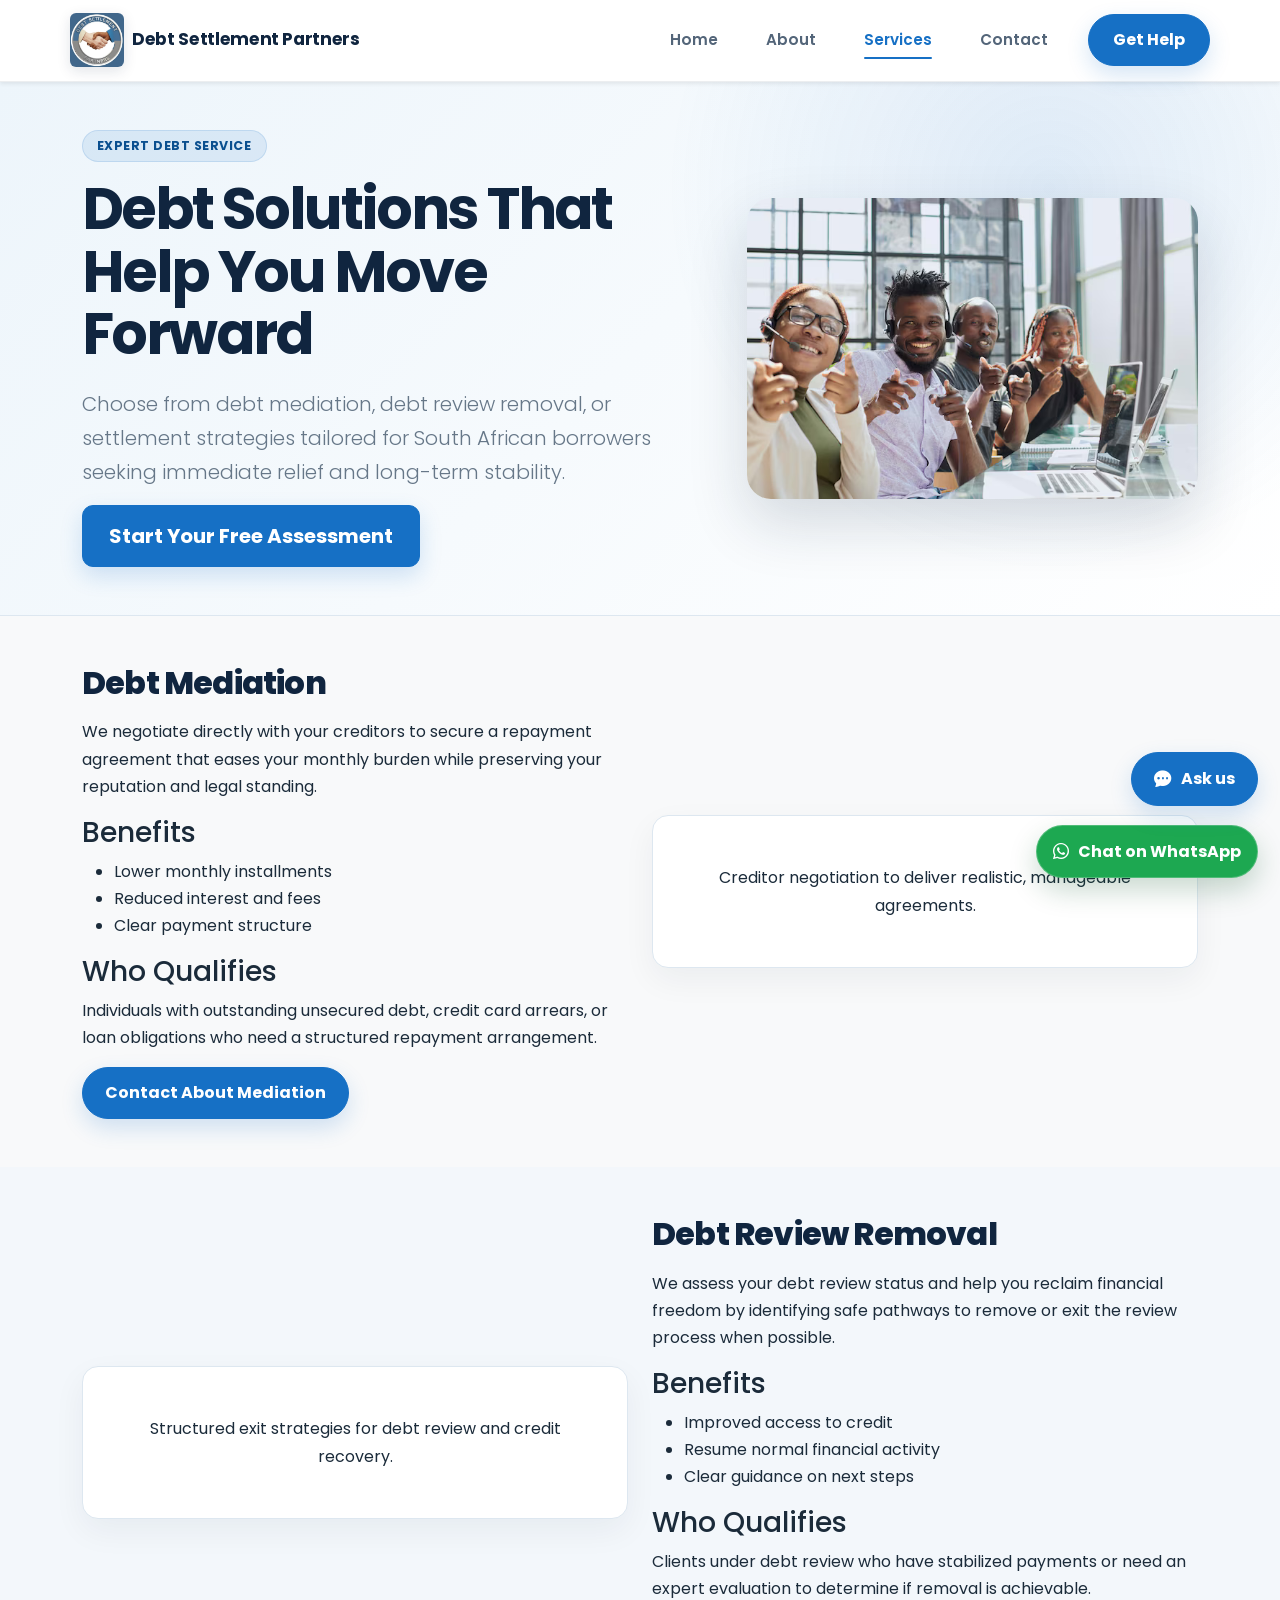
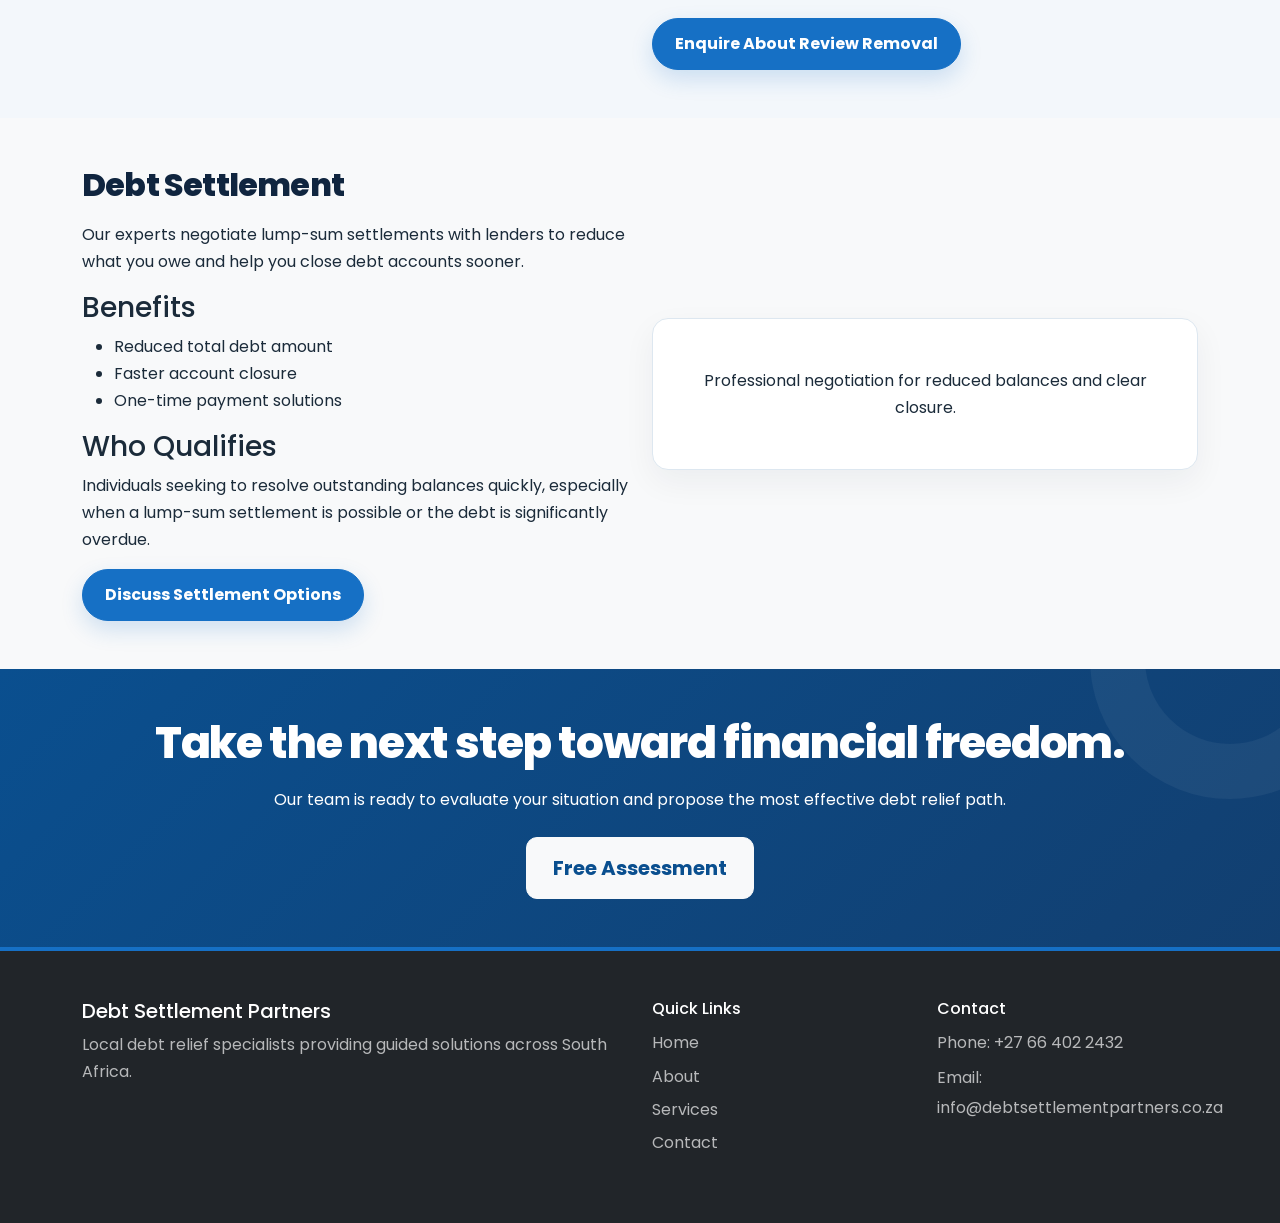
<file: services.html>
<!DOCTYPE html>
<html lang="en">
<head>
  <meta charset="UTF-8">
  <meta name="viewport" content="width=device-width, initial-scale=1.0">
  <title>Services | Debt Settlement Partners</title>
  <link rel="icon" type="image/png" href="./images/favicon2.png">
  <meta name="description" content="Explore debt mediation, debt review removal, and debt settlement services from Debt Settlement Partners to regain control of your finances in South Africa.">
  <link rel="preconnect" href="https://fonts.googleapis.com">
  <link rel="preconnect" href="https://fonts.gstatic.com" crossorigin>
  <link href="https://fonts.googleapis.com/css2?family=Poppins:wght@300;400;500;600;700&display=swap" rel="stylesheet">
  <link href="https://cdn.jsdelivr.net/npm/bootstrap@5.3.2/dist/css/bootstrap.min.css" rel="stylesheet">
  <link rel="stylesheet" href="https://cdn.jsdelivr.net/npm/bootstrap-icons@1.11.4/font/bootstrap-icons.css">
  <link rel="stylesheet" href="css/style.css">
</head>
<body>
  <header class="site-header sticky-top bg-white shadow-sm">
  <nav class="navbar navbar-expand-lg container py-2">
    
    <!-- Logo -->
    <a class="navbar-brand logo-left d-flex align-items-center fw-bold text-dark" href="index.html">
      <img src="images/Screenshot_17-4-2026_103046_debtsettlementpartners.co.za.jpeg" 
           alt="DSP Logo" 
           class="img-fluid me-2 img-fluid rounded"
           style="max-width: 60px;">
      <span>Debt Settlement Partners</span>
    </a>

    <!-- Toggle Button -->
    <button class="navbar-toggler border-0" 
            type="button" 
            data-bs-toggle="collapse" 
            data-bs-target="#mainNavbar" 
            aria-controls="mainNavbar" 
            aria-expanded="false" 
            aria-label="Toggle navigation">
      <span class="navbar-toggler-icon"></span>
    </button>

    <!-- Nav Links -->
    <div class="collapse navbar-collapse" id="mainNavbar">
      <ul class="navbar-nav ms-auto align-items-lg-center gap-lg-3">
        <li class="nav-item">
          <a class="nav-link active fw-semibold" href="index.html">Home</a>
        </li>
        <li class="nav-item">
          <a class="nav-link fw-semibold" href="about.html">About</a>
        </li>
        <li class="nav-item">
          <a class="nav-link fw-semibold" href="services.html">Services</a>
        </li>
        <li class="nav-item">
          <a class="nav-link fw-semibold" href="contact.html">Contact</a>
        </li>

        <!-- CTA Button -->
        <li class="nav-item mt-2 mt-lg-0">
          <a href="contact.html" class="btn btn-primary px-4">
            Get Help
          </a>
        </li>
      </ul>
    </div>

  </nav>
</header>

  <main>
    <section class="page-hero py-5">
      <div class="container">
        <div class="row align-items-center gy-4">
          <div class="col-lg-7">
            <span class="badge badge-soft-primary mb-3">Expert Debt Service</span>
            <h1 class="display-5 fw-bold">Debt Solutions That Help You Move Forward</h1>
            <p class="lead text-muted">Choose from debt mediation, debt review removal, or settlement strategies tailored for South African borrowers seeking immediate relief and long-term stability.</p>
            <a href="contact.html" class="btn btn-primary btn-lg">Start Your Free Assessment</a>
          </div>
          <!-- IMAGE -->
      <div class="col-lg-5 text-center">
        <img src="images/call cenrer group.png" class="img-fluid modern-img" alt="Customer Support">
      </div>
        </div>
      </div>
    </section>

    <section id="debt-mediation" class="service-detail py-5 bg-light">
      <div class="container">
        <div class="row align-items-center gy-4">
          <div class="col-lg-6">
            <h2>Debt Mediation</h2>
            <p>We negotiate directly with your creditors to secure a repayment agreement that eases your monthly burden while preserving your reputation and legal standing.</p>
            <h3>Benefits</h3>
            <ul>
              <li>Lower monthly installments</li>
              <li>Reduced interest and fees</li>
              <li>Clear payment structure</li>
            </ul>
            <h3>Who Qualifies</h3>
            <p>Individuals with outstanding unsecured debt, credit card arrears, or loan obligations who need a structured repayment arrangement.</p>
            <a href="contact.html" class="btn btn-primary">Contact About Mediation</a>
          </div>
          <div class="col-lg-6">
            <div class="service-image rounded-4 shadow-sm p-5 text-center">
              <p class="mb-0">Creditor negotiation to deliver realistic, manageable agreements.</p>
            </div>
          </div>
        </div>
      </div>
    </section>

    <section id="debt-review" class="service-detail py-5">
      <div class="container">
        <div class="row align-items-center gy-4">
          <div class="col-lg-6 order-lg-2">
            <h2>Debt Review Removal</h2>
            <p>We assess your debt review status and help you reclaim financial freedom by identifying safe pathways to remove or exit the review process when possible.</p>
            <h3>Benefits</h3>
            <ul>
              <li>Improved access to credit</li>
              <li>Resume normal financial activity</li>
              <li>Clear guidance on next steps</li>
            </ul>
            <h3>Who Qualifies</h3>
            <p>Clients under debt review who have stabilized payments or need an expert evaluation to determine if removal is achievable.</p>
            <a href="contact.html" class="btn btn-primary">Enquire About Review Removal</a>
          </div>
          <div class="col-lg-6 order-lg-1">
            <div class="service-image rounded-4 shadow-sm p-5 text-center">
              <p class="mb-0">Structured exit strategies for debt review and credit recovery.</p>
            </div>
          </div>
        </div>
      </div>
    </section>

    <section id="debt-settlement" class="service-detail py-5 bg-light">
      <div class="container">
        <div class="row align-items-center gy-4">
          <div class="col-lg-6">
            <h2>Debt Settlement</h2>
            <p>Our experts negotiate lump-sum settlements with lenders to reduce what you owe and help you close debt accounts sooner.</p>
            <h3>Benefits</h3>
            <ul>
              <li>Reduced total debt amount</li>
              <li>Faster account closure</li>
              <li>One-time payment solutions</li>
            </ul>
            <h3>Who Qualifies</h3>
            <p>Individuals seeking to resolve outstanding balances quickly, especially when a lump-sum settlement is possible or the debt is significantly overdue.</p>
            <a href="contact.html" class="btn btn-primary">Discuss Settlement Options</a>
          </div>
          <div class="col-lg-6">
            <div class="service-image rounded-4 shadow-sm p-5 text-center">
              <p class="mb-0">Professional negotiation for reduced balances and clear closure.</p>
            </div>
          </div>
        </div>
      </div>
    </section>

    <section class="conversion-banner py-5 text-white text-center">
      <div class="container">
        <h2>Take the next step toward financial freedom.</h2>
        <p class="mb-4">Our team is ready to evaluate your situation and propose the most effective debt relief path.</p>
        <a href="contact.html" class="btn btn-light btn-lg">Free Assessment</a>
      </div>
    </section>
  </main>

  <footer class="site-footer py-5 bg-dark text-white">
    <div class="container">
      <div class="row gy-4">
        <div class="col-md-6">
          <h3 class="h5">Debt Settlement Partners</h3>
          <p>Local debt relief specialists providing guided solutions across South Africa.</p>
        </div>
        <div class="col-md-3">
          <h4 class="h6">Quick Links</h4>
          <ul class="list-unstyled">
            <li><a href="index.html" class="footer-link">Home</a></li>
            <li><a href="about.html" class="footer-link">About</a></li>
            <li><a href="services.html" class="footer-link">Services</a></li>
            <li><a href="contact.html" class="footer-link">Contact</a></li>
          </ul>
        </div>
        <div class="col-md-3">
          <h4 class="h6">Contact</h4>
          <p class="mb-1">Phone: <a href="tel:+27664022432" class="footer-link">+27 66 402 2432</a></p>
          <p class="mb-0">Email: <a href="mailto:info@debtsettlementpartners.co.za" class="footer-link">info@debtsettlementpartners.co.za</a></p>
        </div>
      </div>
    </div>
  </footer>

  <a href="https://wa.me/27664022432" class="whatsapp-float" target="_blank" rel="noopener noreferrer" aria-label="Contact on WhatsApp">
    <i class="bi bi-whatsapp"></i>
    <span>Chat on WhatsApp</span>
  </a>

  <script src="https://cdn.jsdelivr.net/npm/bootstrap@5.3.2/dist/js/bootstrap.bundle.min.js"></script>
  <script src="js/script.js"></script>
</body>
</html>
</file>
<file: css/style.css>
:root {
  --primary: #1670c5;
  --primary-dark: #0a4f8f;
  --navy: #10253f;
  --ink: #1b2b3a;
  --muted: #667788;
  --surface: #ffffff;
  --bg: #f3f7fb;
  --soft: #eaf3fb;
  --border: #dde7f0;
  --green: #25d366;
}

html { scroll-behavior: smooth; }

body {
  font-family: "Poppins", sans-serif;
  background: var(--bg);
  color: var(--ink);
  line-height: 1.7;
  -webkit-font-smoothing: antialiased;
}

section { padding: 88px 0; }
.container { max-width: 1140px; }

.site-header {
  height: 82px;
  background: rgba(255,255,255,.96) !important;
  border-bottom: 1px solid rgba(16,37,63,.08);
  backdrop-filter: blur(14px);
  z-index: 1050;
}

.navbar { min-height: 80px; }
.navbar-brand {
  max-width: 360px;
  font-size: 1.08rem;
  letter-spacing: -.02em;
  color: var(--navy) !important;
}
.navbar-brand img {
  width: 54px;
  height: 54px;
  object-fit: cover;
  box-shadow: 0 4px 14px rgba(16,37,63,.12);
}

.nav-link {
  position: relative;
  margin: 0 .15rem;
  padding: .65rem .85rem !important;
  color: #536579;
  font-size: .95rem;
  font-weight: 600;
  transition: color .2s ease;
}
.nav-link::after {
  content: "";
  position: absolute;
  left: .85rem;
  right: .85rem;
  bottom: .28rem;
  height: 2px;
  border-radius: 2px;
  background: var(--primary);
  transform: scaleX(0);
  transition: transform .2s ease;
}
.nav-link:hover, .nav-link.active { color: var(--primary) !important; }
.nav-link.active::after, .nav-link:hover::after { transform: scaleX(1); }
.navbar .btn-primary { margin-left: .5rem; }

.hero-section {
  position: relative;
  min-height: 620px;
  display: flex;
  align-items: center;
  overflow: hidden;
  padding: 96px 0;
  background:
    linear-gradient(90deg, rgba(9,32,55,.94) 0%, rgba(9,32,55,.78) 48%, rgba(9,32,55,.28) 100%),
    url("../images/ChatGPT Image Apr 23, 2026, 12_33_40 PM.png") center 42%/cover no-repeat;
}
.hero-section::after {
  content: "";
  position: absolute;
  right: -100px;
  bottom: -250px;
  width: 520px;
  height: 520px;
  border: 90px solid rgba(255,255,255,.055);
  border-radius: 50%;
}
.hero-section .container { position: relative; z-index: 1; }
.hero-section h1, .page-hero h1 {
  max-width: 760px;
  margin-bottom: 22px;
  color: var(--navy);
  font-weight: 750;
  letter-spacing: -.045em;
  line-height: 1.08;
}
.hero-section h1 {
  max-width: 680px;
  color: #fff;
  font-size: clamp(2.55rem, 5vw, 4.25rem);
}
.hero-section .lead {
  max-width: 620px;
  margin-bottom: 32px;
  color: rgba(255,255,255,.84);
  font-size: 1.12rem;
  line-height: 1.75;
}

.page-hero {
  position: relative;
  padding: 82px 0;
  background:
    radial-gradient(circle at 82% 20%, rgba(22,112,197,.12), transparent 24rem),
    linear-gradient(135deg, #edf5fb 0%, #fff 100%);
  border-bottom: 1px solid var(--border);
}
.page-hero h1 { font-size: clamp(2.35rem, 4.5vw, 3.8rem); }
.page-hero .lead { max-width: 650px; }
.modern-img {
  max-height: 390px;
  width: 100%;
  object-fit: cover;
  border-radius: 24px;
  box-shadow: 0 24px 60px rgba(16,37,63,.16);
}

.badge-soft-primary {
  display: inline-flex;
  align-items: center;
  background: rgba(22,112,197,.1);
  color: var(--primary-dark);
  border: 1px solid rgba(22,112,197,.14);
  padding: 9px 14px;
  border-radius: 999px;
  font-size: .78rem;
  font-weight: 700;
  letter-spacing: .04em;
  text-transform: uppercase;
}

.hero-card {
  border: 1px solid rgba(255,255,255,.42);
  background: rgba(255,255,255,.94) !important;
  border-radius: 20px !important;
  box-shadow: 0 28px 70px rgba(7,28,48,.22);
  backdrop-filter: blur(12px);
}
.hero-card h2 { color: var(--navy); }
.hero-card li {
  padding: 7px 0;
  color: #43586b;
  font-weight: 600;
}
.hero-card li::before {
  content: "\f26b";
  font-family: "bootstrap-icons";
  margin-right: 9px;
  color: var(--primary);
}

.feature-box, .info-card, .step-card, .testimonial-card, .service-card,
.service-image, .contact-section .card {
  border: 1px solid var(--border) !important;
  background: var(--surface);
  border-radius: 16px !important;
  box-shadow: 0 12px 32px rgba(16,37,63,.055) !important;
  transition: transform .25s ease, box-shadow .25s ease, border-color .25s ease;
}
.feature-box:hover, .info-card:hover, .step-card:hover, .testimonial-card:hover,
.service-card:hover, .contact-section .card:hover {
  transform: translateY(-5px);
  border-color: rgba(22,112,197,.32) !important;
  box-shadow: 0 20px 44px rgba(16,37,63,.1) !important;
}
.feature-box h3, .info-card h3, .step-card h3, .service-card h3 { color: var(--navy); }
.feature-box p, .info-card p, .step-card p, .service-card p { color: var(--muted); }

.services-preview .service-card { position: relative; overflow: hidden; }
.services-preview .service-card::before {
  content: "";
  display: block;
  width: 46px;
  height: 46px;
  margin-bottom: 20px;
  border-radius: 12px;
  background: var(--soft);
  box-shadow: inset 0 0 0 1px rgba(22,112,197,.09);
}
.services-preview .col-md-4:nth-child(1) .service-card::before { content: "\f5b8"; }
.services-preview .col-md-4:nth-child(2) .service-card::before { content: "\f13b"; }
.services-preview .col-md-4:nth-child(3) .service-card::before { content: "\f578"; }
.services-preview .service-card::before {
  display: grid;
  place-items: center;
  font-family: "bootstrap-icons";
  color: var(--primary);
  font-size: 1.25rem;
}

.step-card { position: relative; text-align: left; }
.step-card::before {
  content: "";
  display: block;
  width: 34px;
  height: 4px;
  margin-bottom: 18px;
  border-radius: 4px;
  background: var(--primary);
}

.testimonial-card {
  position: relative;
  font-style: normal;
  border-top: 3px solid var(--primary) !important;
}
.testimonial-card::before {
  content: "\201C";
  display: block;
  height: 48px;
  color: rgba(22,112,197,.18);
  font-family: Georgia, serif;
  font-size: 4.5rem;
  line-height: 1;
}

.partner-carousel-section {
  background: #fff;
}

.support-carousel {
  max-width: 1060px;
  margin: 0 auto;
  border-radius: 22px;
  box-shadow: 0 24px 60px rgba(16,37,63,.14);
  overflow: hidden;
}

.carousel-panel {
  position: relative;
  min-height: 430px;
  display: flex;
  align-items: center;
  background:
    linear-gradient(90deg, rgba(9,32,55,.94) 0%, rgba(9,32,55,.82) 52%, rgba(9,32,55,.25) 100%),
    var(--carousel-image) center 38%/cover no-repeat;
  border-radius: 22px;
}

.carousel-copy {
  max-width: 590px;
  padding: 58px;
  color: #fff;
}

.carousel-kicker {
  display: inline-block;
  margin-bottom: 12px;
  color: #bcdcff;
  font-size: .78rem;
  font-weight: 700;
  letter-spacing: .08em;
  text-transform: uppercase;
}

.carousel-copy h3 {
  margin-bottom: 14px;
  color: #fff;
  font-size: clamp(1.8rem, 4vw, 2.65rem);
  font-weight: 750;
  letter-spacing: -.035em;
}

.carousel-copy p {
  margin-bottom: 24px;
  color: rgba(255,255,255,.82);
  line-height: 1.75;
}

.support-carousel .carousel-indicators {
  margin-bottom: 18px;
}

.support-carousel .carousel-indicators [data-bs-target] {
  width: 8px;
  height: 8px;
  border: 0;
  border-radius: 50%;
  margin: 0 5px;
}

.support-carousel .carousel-control-prev,
.support-carousel .carousel-control-next {
  width: 58px;
  opacity: .9;
}

.support-carousel .carousel-control-prev-icon,
.support-carousel .carousel-control-next-icon {
  width: 42px;
  height: 42px;
  border-radius: 50%;
  background-color: rgba(16,37,63,.78);
  background-size: 52%;
}

.feedback-prompt-section {
  background: var(--soft);
}

.feedback-prompt {
  display: flex;
  align-items: center;
  gap: 16px;
  padding: 24px 28px;
  border: 1px solid #dce8e3;
  border-radius: 18px;
  background: #fff;
  box-shadow: 0 12px 30px rgba(16,37,63,.06);
  color: inherit;
  text-decoration: none;
  transition: transform .2s ease, box-shadow .2s ease, border-color .2s ease;
}

.feedback-prompt:hover, .feedback-prompt:focus-visible {
  transform: translateY(-2px);
  border-color: rgba(22,112,197,.38);
  box-shadow: 0 18px 38px rgba(16,37,63,.1);
}

.feedback-prompt-icon {
  display: grid;
  flex: 0 0 48px;
  width: 48px;
  height: 48px;
  place-items: center;
  border-radius: 50%;
  background: var(--soft);
  color: var(--primary);
  font-size: 1.15rem;
}

.feedback-prompt-copy {
  display: flex;
  flex: 1;
  flex-direction: column;
  line-height: 1.45;
}

.feedback-prompt-eyebrow {
  margin-bottom: 4px;
  color: var(--primary-dark);
  font-size: .73rem;
  font-weight: 750;
  letter-spacing: .08em;
  text-transform: uppercase;
}

.feedback-prompt-title {
  color: var(--navy);
  font-size: 1.2rem;
  font-weight: 750;
}

.feedback-prompt-description {
  margin-top: 5px;
  color: var(--muted);
}

.feedback-prompt-link {
  display: inline-flex;
  align-items: center;
  gap: 10px;
  color: var(--primary);
  font-weight: 700;
  white-space: nowrap;
}

.feedback-prompt-link i { transition: transform .2s ease; }
.feedback-prompt:hover .feedback-prompt-link i { transform: translateX(4px); }

.rating-section {
  scroll-margin-top: 96px;
  background: #edf5fb;
}

.rating-card { border: 1px solid var(--border) !important; }
.rating-card h2 { margin-bottom: 8px; }
.rating-card fieldset { border: 0; padding: 0; }
.rating-card legend { font-size: 1rem; }

.rating-options {
  display: flex;
  gap: 8px;
}

.rating-option {
  display: inline-flex;
  cursor: pointer;
}

.rating-option input {
  position: absolute;
  width: 1px;
  height: 1px;
  overflow: hidden;
  clip: rect(0, 0, 0, 0);
  white-space: nowrap;
}

.rating-star {
  color: #c8d3dd;
  font-size: 2.4rem;
  line-height: 1.2;
  transition: color .15s ease, transform .15s ease;
}

.rating-option.is-selected .rating-star,
.rating-option:hover .rating-star { color: #e9a923; }
.rating-option:hover .rating-star { transform: scale(1.12); }
.rating-option input:focus-visible + .rating-star {
  outline: 3px solid rgba(22,112,197,.45);
  outline-offset: 3px;
  border-radius: 3px;
}

h2 {
  color: var(--navy);
  font-weight: 750;
  letter-spacing: -.025em;
  margin-bottom: 16px;
}
.text-muted { color: var(--muted) !important; }

.conversion-banner {
  position: relative;
  overflow: hidden;
  background: linear-gradient(135deg, var(--primary-dark), #123f70);
  box-shadow: none;
  padding: 76px 0;
}
.conversion-banner::after {
  content: "";
  position: absolute;
  width: 280px;
  height: 280px;
  right: -90px;
  top: -150px;
  border: 55px solid rgba(255,255,255,.05);
  border-radius: 50%;
}
.conversion-banner h2 {
  color: #fff;
  font-size: clamp(2rem, 4vw, 2.75rem);
}

.btn {
  border-radius: 999px;
  padding: 13px 22px;
  font-weight: 700;
  transition: transform .2s ease, box-shadow .2s ease, background .2s ease;
}
.btn-lg { border-radius: 11px; padding: 15px 26px; }
.btn-primary {
  border: 1px solid var(--primary);
  background: var(--primary);
  box-shadow: 0 9px 22px rgba(22,112,197,.18);
}
.btn-primary:hover, .btn-primary:focus {
  border-color: var(--primary-dark);
  background: var(--primary-dark);
  transform: translateY(-2px);
  box-shadow: 0 12px 26px rgba(22,112,197,.24);
}
.btn-outline-primary {
  color: var(--primary);
  border: 2px solid var(--primary);
  background: transparent;
}
.hero-section .btn-outline-primary { color: #fff; border-color: rgba(255,255,255,.75); }
.hero-section .btn-outline-primary:hover { background: #fff; color: var(--navy); }
.btn-light { color: var(--primary-dark); }

.form-control {
  min-height: 48px;
  border: 1px solid #ccd9e5;
  border-radius: 9px;
  background: #fbfdff;
  color: var(--ink);
}
textarea.form-control { min-height: 120px; }
.form-control:focus {
  border-color: var(--primary);
  box-shadow: 0 0 0 4px rgba(22,112,197,.1);
  background: #fff;
}
.form-check-input:checked { background: var(--primary); border-color: var(--primary); }
.map-placeholder { border: 1px solid var(--border); }

.site-footer {
  background: #0b1d31;
  border-top: 4px solid var(--primary);
}
.site-footer h3, .site-footer h4 { color: #fff; }
.site-footer p { color: rgba(255,255,255,.68); }
.footer-link {
  display: inline-block;
  padding: 3px 0;
  color: rgba(255,255,255,.68);
  text-decoration: none;
}
.footer-link:hover { color: #fff; }

.whatsapp-float {
  position: fixed;
  right: 22px;
  bottom: 22px;
  z-index: 1200;
  display: flex;
  align-items: center;
  gap: 9px;
  background: #1da851;
  color: #fff;
  padding: 12px 16px;
  border: 1px solid rgba(255,255,255,.22);
  border-radius: 999px;
  box-shadow: 0 12px 28px rgba(10,82,38,.22);
  font-weight: 700;
  text-decoration: none;
  transition: transform .2s ease;
}
.whatsapp-float:hover { transform: translateY(-3px); color: #fff; }

.reveal {
  opacity: 0;
  transform: translateY(18px);
  transition: opacity .55s ease, transform .55s ease;
}
.reveal.visible { opacity: 1; transform: translateY(0); }

.back-to-top {
  position: fixed;
  left: 22px;
  bottom: 22px;
  z-index: 1190;
  width: 44px;
  height: 44px;
  border: 0;
  border-radius: 50%;
  background: var(--navy);
  color: #fff;
  box-shadow: 0 8px 20px rgba(16,37,63,.2);
  opacity: 0;
  visibility: hidden;
  transform: translateY(8px);
  transition: .2s ease;
}
.back-to-top.visible { opacity: 1; visibility: visible; transform: translateY(0); }

/* Debt assistance chat widget */
.debt-chat-launcher {
  position: fixed;
  right: 22px;
  bottom: 94px;
  z-index: 1210;
  display: inline-flex;
  align-items: center;
  gap: 9px;
  min-height: 48px;
  border-radius: 999px;
  padding: 13px 22px;
  font-size: 1rem;
  font-weight: 700;
  transition: transform .2s ease, opacity .2s ease;
}
.debt-chat-launcher i { font-size: 1.1rem; }
.debt-chat-launcher:hover,
.debt-chat-launcher:focus {
  color: #fff;
  transform: translateY(-2px);
}
.debt-chat-launcher.hidden { opacity: 0; pointer-events: none; transform: translateY(8px); }

.debt-chat {
  position: fixed;
  right: 22px;
  bottom: 94px;
  z-index: 1220;
  width: 365px;
  height: min(590px, calc(100vh - 116px));
  overflow: hidden;
  border: 1px solid rgba(16,37,63,.12);
  border-radius: 18px 18px 12px 12px;
  background: #fbfcfe;
  box-shadow: 0 18px 50px rgba(16,37,63,.22);
  opacity: 0;
  visibility: hidden;
  transform: translateY(18px) scale(.98);
  transform-origin: bottom right;
  transition: opacity .22s ease, visibility .22s ease, transform .22s ease;
}
.debt-chat.open {
  opacity: 1;
  visibility: visible;
  transform: translateY(0) scale(1);
}
.debt-chat-header {
  height: 96px;
  display: flex;
  align-items: center;
  justify-content: space-between;
  padding: 18px 26px;
  background: linear-gradient(135deg, #153b52 0%, #087887 100%);
  color: #fff;
}
.debt-chat-header h2 {
  margin: 0 0 3px;
  color: #fff;
  font-size: 1.18rem;
  line-height: 1.2;
}
.debt-chat-header p {
  margin: 0;
  color: rgba(255,255,255,.82);
  font-size: .82rem;
}
.debt-chat-close {
  width: 38px;
  height: 38px;
  border: 0;
  border-radius: 50%;
  background: transparent;
  color: #fff;
  font-size: 1.35rem;
  line-height: 1;
}
.debt-chat-close:hover { background: rgba(255,255,255,.12); }
.debt-chat-body {
  height: calc(100% - 96px);
  display: flex;
  flex-direction: column;
}
.debt-chat-messages {
  flex: 1;
  overflow-y: auto;
  padding: 18px 20px 12px;
  scrollbar-width: thin;
}
.chat-message {
  max-width: 88%;
  margin: 0 0 10px;
  padding: 11px 14px;
  border-radius: 15px;
  font-size: .86rem;
  line-height: 1.55;
  animation: chat-in .18s ease;
}
.chat-message.bot {
  margin-right: auto;
  border: 1px solid #cfe1eb;
  border-bottom-left-radius: 4px;
  background: #edf5fa;
  color: #1d3c56;
}
.chat-message.user {
  margin-left: auto;
  border-bottom-right-radius: 4px;
  background: #087887;
  color: #fff;
}
@keyframes chat-in {
  from { opacity: 0; transform: translateY(5px); }
  to { opacity: 1; transform: translateY(0); }
}
.debt-chat-suggestions {
  display: flex;
  flex-wrap: wrap;
  gap: 7px;
  padding: 0 20px 10px;
}
.chat-suggestion {
  border: 1px solid #b9ccd8;
  border-radius: 999px;
  background: #fff;
  color: #36566a;
  padding: 8px 12px;
  font-size: .76rem;
  line-height: 1.2;
  transition: background .15s ease, border-color .15s ease;
}
.chat-suggestion:hover { border-color: #087887; background: #eef7f8; }
.debt-chat-input-wrap {
  flex: 0 0 auto;
  padding: 10px 16px 8px;
  border-top: 1px solid #edf1f4;
  background: #fff;
}
.debt-chat-form {
  display: flex;
  align-items: center;
  gap: 8px;
}
.debt-chat-input {
  flex: 1;
  min-width: 0;
  height: 48px;
  border: 2px solid #60aaa9;
  border-radius: 999px;
  outline: none;
  padding: 0 15px;
  color: #263a48;
  background: #fff;
  font-size: .9rem;
}
.debt-chat-input:focus { border-color: #087887; box-shadow: 0 0 0 3px rgba(8,120,135,.1); }
.debt-chat-send {
  flex: 0 0 48px;
  width: 48px;
  height: 48px;
  border: 0;
  border-radius: 50%;
  background: #087887;
  color: #fff;
  font-size: 1.15rem;
}
.debt-chat-send:hover { background: #066975; }
.debt-chat-disclaimer {
  margin: 7px 0 0;
  color: #6c7d8b;
  font-size: .62rem;
  line-height: 1.45;
  text-align: center;
}

@media (max-width: 991.98px) {
  section { padding: 68px 0; }
  .site-header { height: auto; }
  .navbar { min-height: 72px; }
  .navbar-collapse {
    margin: 0 -12px;
    padding: 12px;
    border-top: 1px solid var(--border);
    background: #fff;
  }
  .nav-link { margin: 0; padding: .72rem 1rem !important; }
  .nav-link::after { display: none; }
  .navbar .btn-primary { width: 100%; margin: 8px 0 4px; }
  .hero-section { min-height: 560px; padding: 76px 0; }
  .hero-section h1 { font-size: clamp(2.35rem, 8vw, 3.5rem); }
  .page-hero { padding: 68px 0; }
  .carousel-panel { min-height: 390px; }
  .carousel-copy { max-width: 520px; padding: 46px; }
}

@media (max-width: 575.98px) {
  section { padding: 56px 0; }
  .container { padding-left: 20px; padding-right: 20px; }
  .navbar-brand { max-width: 260px; font-size: .88rem; }
  .navbar-brand img { width: 46px; height: 46px; }
  .hero-section { min-height: 610px; background-position: 58% center; }
  .hero-section .lead { font-size: 1rem; }
  .hero-section .d-flex { width: 100%; }
  .hero-section .d-flex .btn { width: 100%; }
  .page-hero h1 { font-size: 2.25rem; }
  .conversion-banner { padding: 58px 0; }
  .carousel-panel {
    min-height: 470px;
    align-items: flex-end;
    background:
      linear-gradient(0deg, rgba(9,32,55,.96) 0%, rgba(9,32,55,.78) 68%, rgba(9,32,55,.25) 100%),
      var(--carousel-image) center 28%/cover no-repeat;
  }
  .carousel-copy { max-width: 100%; padding: 34px 34px 48px; }
  .carousel-copy h3 { font-size: 1.75rem; }
  .carousel-copy p { font-size: .92rem; }
  .carousel-copy .btn { width: 100%; }
  .support-carousel .carousel-control-prev,
  .support-carousel .carousel-control-next { width: 44px; }
  .support-carousel .carousel-control-prev-icon,
  .support-carousel .carousel-control-next-icon { width: 36px; height: 36px; }
  .feedback-prompt { align-items: flex-start; flex-wrap: wrap; padding: 20px; }
  .feedback-prompt-icon { flex-basis: 42px; width: 42px; height: 42px; }
  .feedback-prompt-copy { flex-basis: calc(100% - 58px); }
  .feedback-prompt-link { margin-left: 58px; }
  .whatsapp-float { width: 52px; height: 52px; justify-content: center; right: 16px; bottom: 16px; }
  .whatsapp-float span { display: none; }
  .back-to-top { left: 16px; bottom: 16px; }
  .debt-chat-launcher { right: 16px; bottom: 82px; min-height: 54px; padding: 10px 16px; font-size: 1rem; }
  .debt-chat { right: 12px; bottom: 82px; width: calc(100vw - 24px); height: min(590px, calc(100vh - 106px)); }
}
</file>
